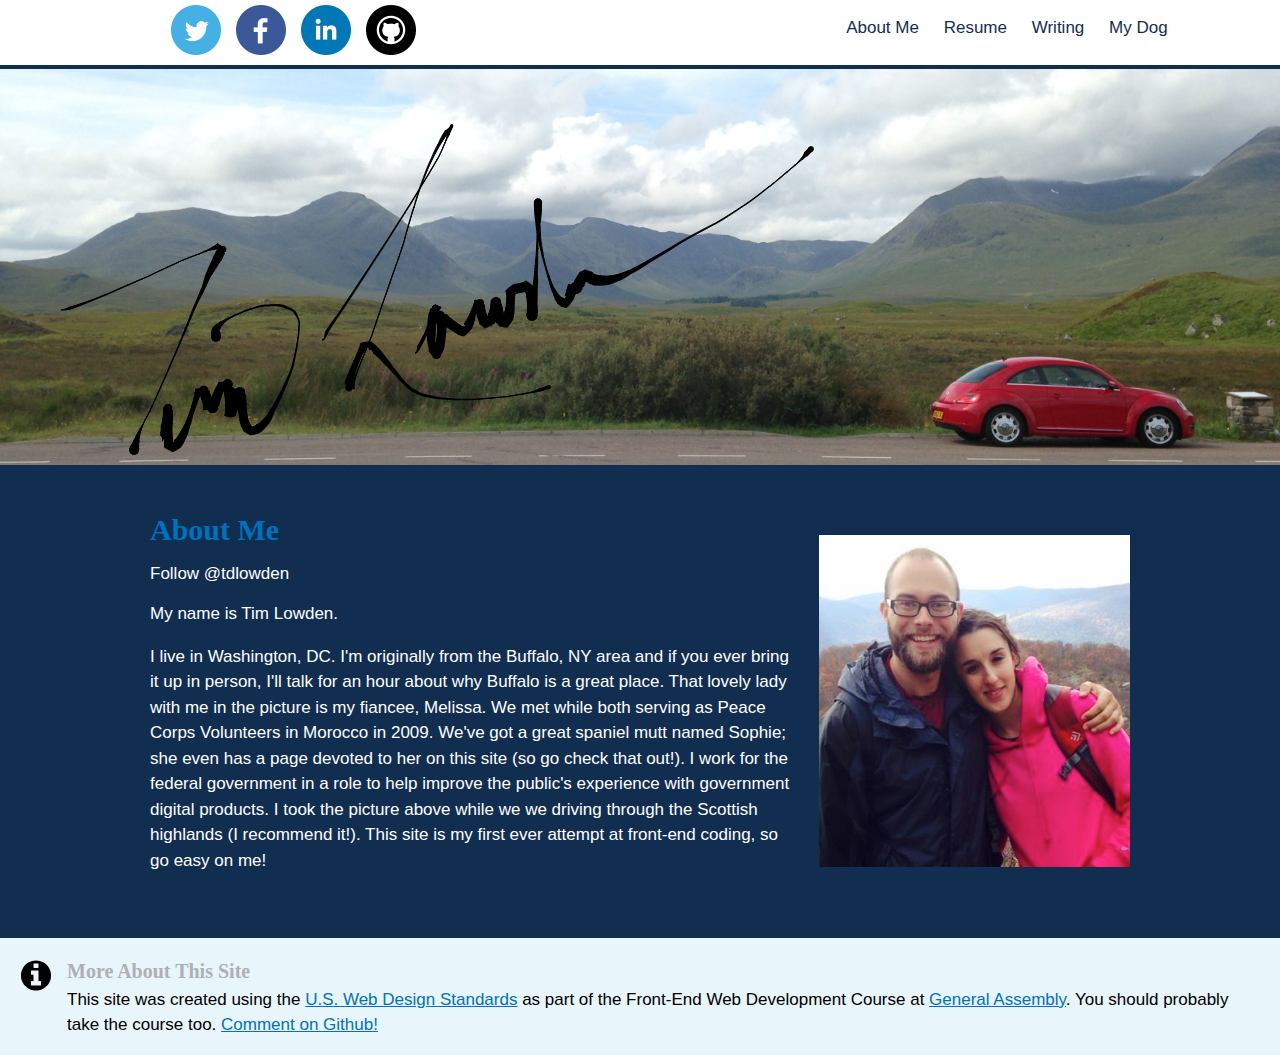
<file: index.html>
<!DOCTYPE html>
<html>
	<meta charset="utf-8">
	<head>
		<title>Tim Lowden</title>
		<meta name="viewport" content="width=device-width, initial-scale=1">

	<link rel="stylesheet" href="assets/css/main.css">
	<link rel="stylesheet" href="css/style.css">
	</head>
	<body>
	
		<div class="top-line group">
			<div class="social-icons">
				<a href="https://twitter.com/tdlowden" target="_blank"><img src="images/twitter.png"></a>
				<a href="https://www.facebook.com/tim.lowden" target="_blank"><img src="images/facebook.png"></a>
				<a href="https://www.linkedin.com/pub/timothy-lowden/35/3ab/16b" target="_blank"><img src="images/linkedin.png"></a>
				<a href="https://github.com/tdlowden" target="_blank"><img src="images/github.png"></a>
			</div>

			<div class="menu">
				<a href="index.html">About Me</a>
				<a href="resume.html">Resume</a>
				<a href="writing.html">Writing</a>
				<a href="sophie.html">My Dog</a>
			</div>
		</div>

		<div class="big-background">

			<img src="images/signature.png">
		</div>

		</div>

		<div class="usa-grid usa-grid-example usa-grid-text">
	    <div class="usa-width-two-thirds">
	      <h2>About Me</h2>
	      <a href="https://twitter.com/tdlowden" class="twitter-follow-button" data-show-count="false" data-size="large">Follow @tdlowden</a>
				<script>!function(d,s,id){var js,fjs=d.getElementsByTagName(s)[0],p=/^http:/.test(d.location)?'http':'https';if(!d.getElementById(id)){js=d.createElement(s);js.id=id;js.src=p+'://platform.twitter.com/widgets.js';fjs.parentNode.insertBefore(js,fjs);}}(document, 'script', 'twitter-wjs');
				</script>
	      <p>My name is Tim Lowden.</p> 
	      <p>I live in Washington, DC. I'm originally from the Buffalo, NY area and if you ever bring it up in person, I'll talk for an hour about why Buffalo is a great place. That lovely lady with me in the picture is my fiancee, Melissa. We met while both serving as Peace Corps Volunteers in Morocco in 2009. We've got a great spaniel mutt named Sophie; she even has a page devoted to her on this site (so go check that out!). I work for the federal government in a role to help improve the public's experience with government digital products. I took the picture above while we we driving through the Scottish highlands (I recommend it!). This site is my first ever attempt at front-end coding, so go easy on me!</p>
	    </div>

	    <div class="usa-width-one-third">
	      <img class="aboutme-img" src="images/timandmelissa.jpg">
	    </div>
  </div>

  <footer>
		<div class="usa-alert usa-alert-info">
    	<div class="usa-alert-body">
      	<h3 class="usa-alert-heading">More About This Site</h3>
      	<p class="usa-alert-text">This site was created using the <a href="https://playbook.cio.gov/designstandards/">U.S. Web Design Standards</a> as part of the Front-End Web Development Course at <a href="https://generalassemb.ly/">General Assembly</a>. You should probably take the course too. <a href="https://github.com/tdlowden/myportfolio/issues">Comment on Github!</a></p>

    	</div>
  	</div>
  </footer>
	

	</body>
</html>
</file>
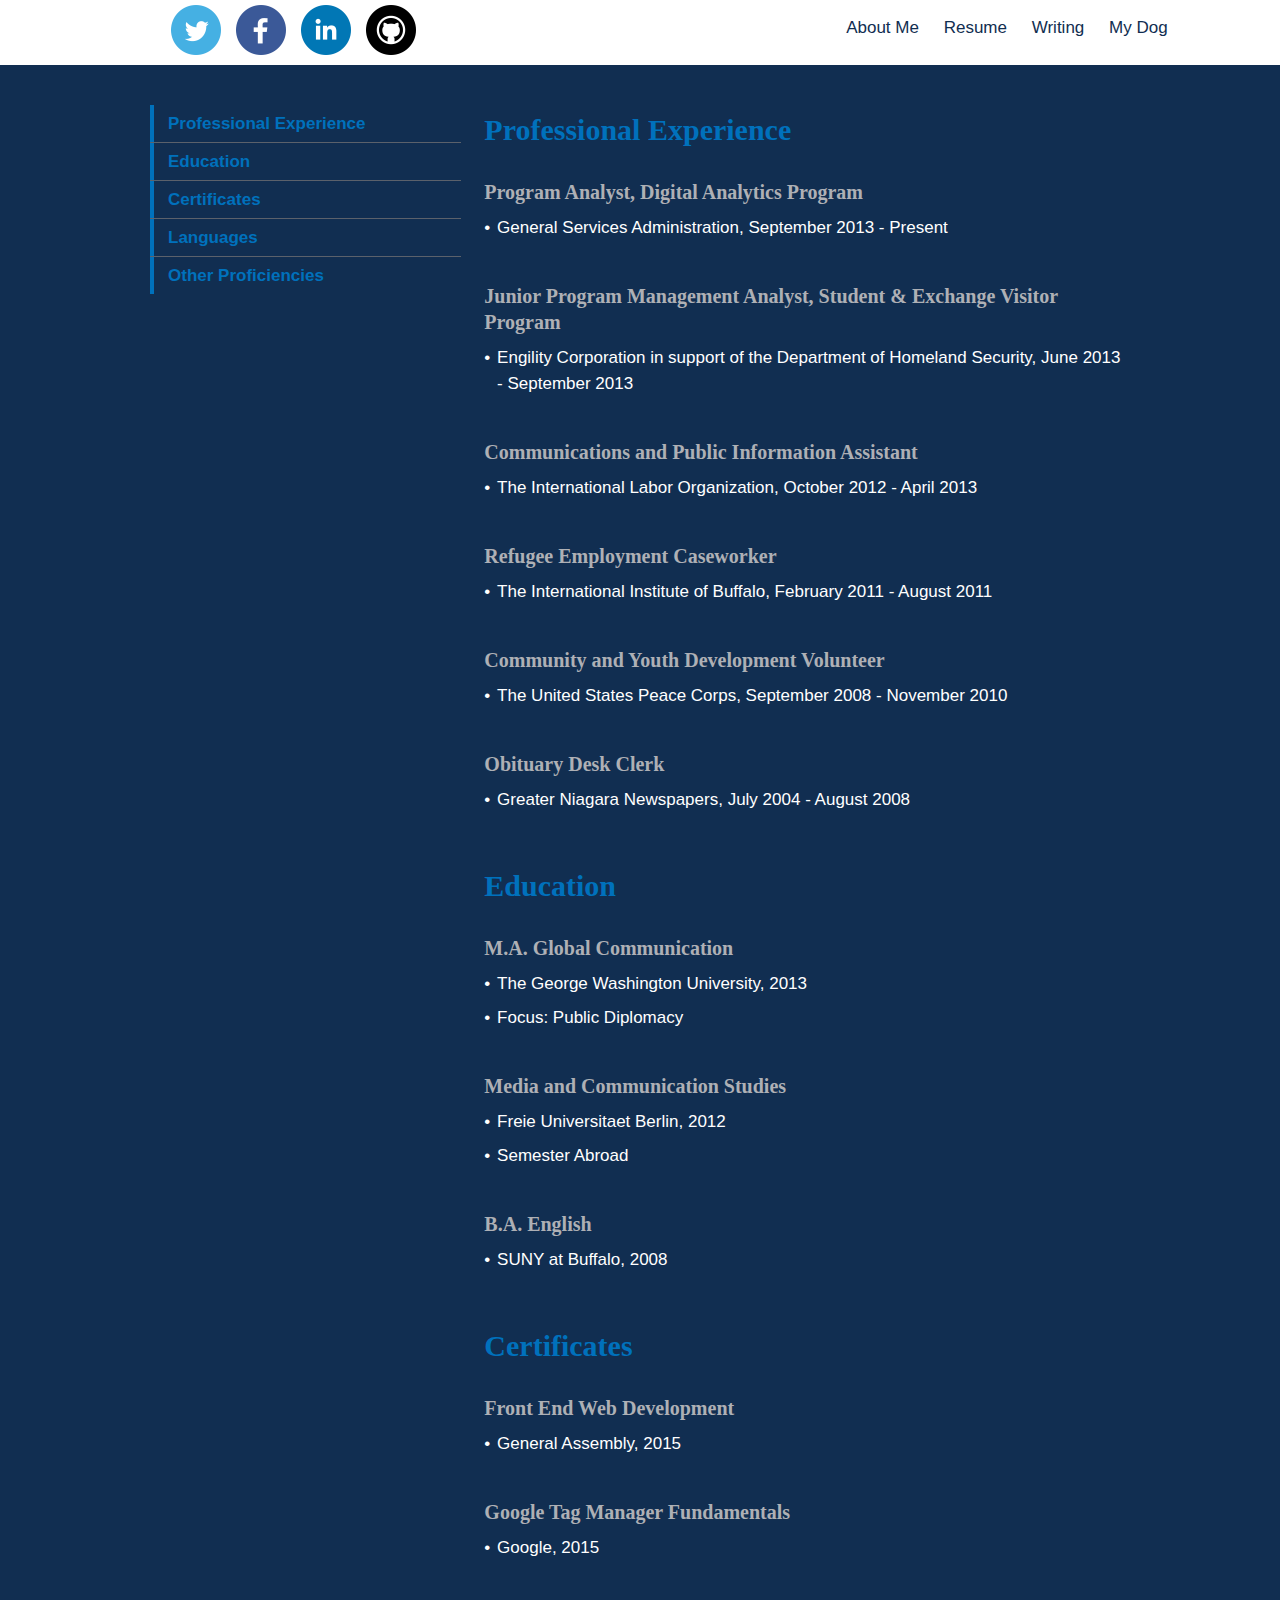
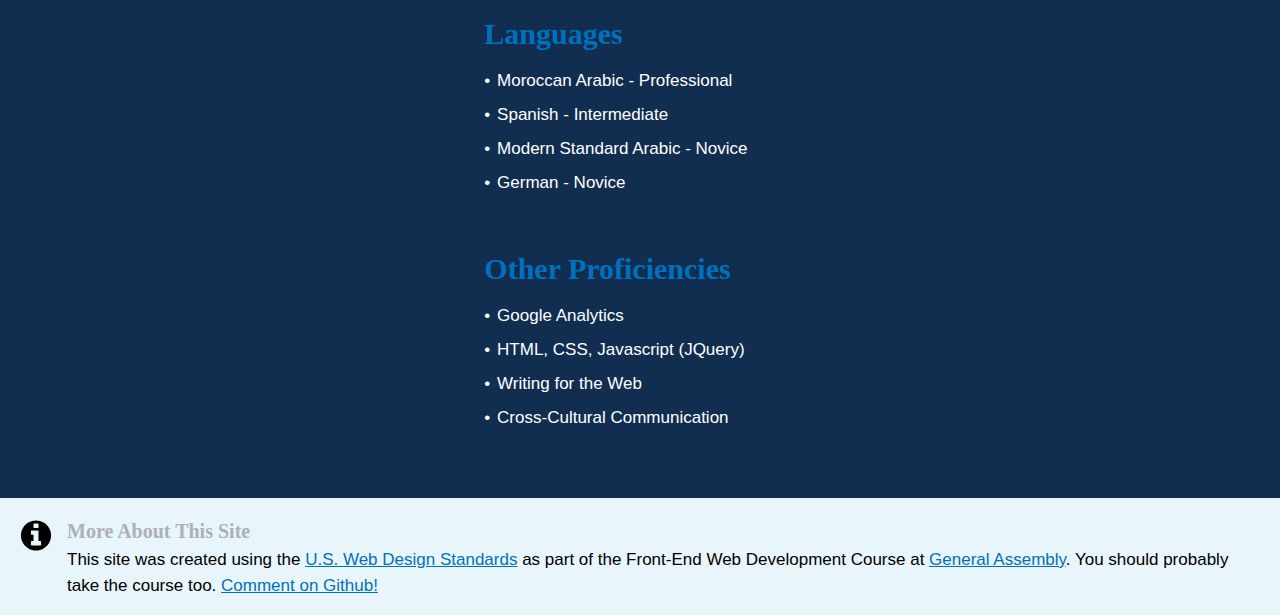
<file: resume.html>
<!DOCTYPE html>
<html>
	<meta charset="utf-8">
	<head>
		<title>Tim Lowden</title>
		<meta name="viewport" content="width=device-width, initial-scale=1">

	<link rel="stylesheet" href="assets/css/main.css">
	<link rel="stylesheet" href="css/style.css">
	</head>
	<body>
	
		<div class="top-line group">
			<div class="social-icons">
			<a href="https://twitter.com/tdlowden" target="_blank"><img src="images/twitter.png"></a>
			<a href="https://www.facebook.com/tim.lowden" target="_blank"><img src="images/facebook.png"></a>
			<a href="https://www.linkedin.com/pub/timothy-lowden/35/3ab/16b" target="_blank"><img src="images/linkedin.png"></a>
			<a href="https://github.com/tdlowden" target="_blank"><img src="images/github.png"></a>
		</div>
			<div class="menu">
				<a href="index.html">About Me</a>
				<a href="resume.html">Resume</a>
				<a href="writing.html">Writing</a>
				<a href="sophie.html">My Dog</a>
			</div>
		</div>

		<div class="usa-grid">
    		<aside class="usa-width-one-third sidenav">
      		<ul class="usa-sidenav-list">
        			<li>
          			<a class="usa-current" href="#experience">Professional Experience</a>
        			</li>
        			<li>
          			<a class="usa-current" href="#education">Education</a>
        			</li>
        			<li>
         				 <a class="usa-current" href="#certificates">Certificates</a>
        			</li>
        			<li>
         				 <a class="usa-current" href="#languages">Languages</a>
        			</li>
        			<li>
         				 <a class="usa-current" href="#proficiencies">Other Proficiencies</a>
        			</li>
      		</ul>
    		</aside>

 
    	<div class="usa-width-two-thirds">
    		<a name="experience"></a>
    		<h2>Professional Experience</h2>
	    	<h3>Program Analyst, Digital Analytics Program</h3>
	    	<ul>
	    		<li>General Services Administration, September 2013 - Present</li>
    		</ul>
	    	<h3>Junior Program Management Analyst, Student & Exchange Visitor Program</h3>
	    	<ul>
	    		<li>Engility Corporation in support of the Department of Homeland Security, June 2013 - September 2013</li>
	    	</ul>
	    	<h3>Communications and Public Information Assistant</h3>
	    	<ul>
	    		<li>The International Labor Organization, October 2012 - April 2013</li>
    		</ul>
	    	<h3>Refugee Employment Caseworker</h3>
	    	<ul>
	    		<li>The International Institute of Buffalo, February 2011 - August 2011</li>
	    	</ul>
	    	<h3>Community and Youth Development Volunteer</h3>
	    	<ul>
	    		<li>The United States Peace Corps, September 2008 - November 2010</li>
	    	</ul>
	    	<h3>Obituary Desk Clerk</h3>
    		<ul>
    			<li>Greater Niagara Newspapers, July 2004 - August 2008</li>
    		</ul>
    		<a name="education"></a>
    		<h2>Education</h2>
    		<h3>M.A. Global Communication</h3>
    		<ul>
    			<li>The George Washington University, 2013</li>
    			<li>Focus: Public Diplomacy</li>
    		</ul>
    		<h3>Media and Communication Studies</h3>
    		<ul>
    			<li>Freie Universitaet Berlin, 2012</li>
    			<li>Semester Abroad</li>
    		</ul>
    		<h3>B.A. English</h3>
    		<ul>
    			<li>SUNY at Buffalo, 2008</li>
    		</ul>
    		<a name="certificates"></a>
    		<h2>Certificates</h2>
    		<h3>Front End Web Development</h3>
    		<ul>
    			<li>General Assembly, 2015</li>
    		</ul>
    		<h3>Google Tag Manager Fundamentals</h3>
    		<ul>
    			<li>Google, 2015</li>
    		</ul>
    		<a name="languages"></a>
    		<h2>Languages</h2>
    		<ul>
    			<li>Moroccan Arabic - Professional</li>
    			<li>Spanish - Intermediate</li>
    			<li>Modern Standard Arabic - Novice</li>
    			<li>German - Novice</li>
    		</ul>
    		<a name="proficiencies"></a>
    		<h2>Other Proficiencies</h2>
    		<ul>
    			<li>Google Analytics</li>
    			<li>HTML, CSS, Javascript (JQuery)</li>
    			<li>Writing for the Web</li>
    			<li>Cross-Cultural Communication</li>
    		</ul>
	  	</div>
   	</div>

   	<footer>
			<div class="usa-alert usa-alert-info">
		    	<div class="usa-alert-body">
		      	<h3 class="usa-alert-heading">More About This Site</h3>
		      	<p class="usa-alert-text">This site was created using the <a href="https://playbook.cio.gov/designstandards/">U.S. Web Design Standards</a> as part of the Front-End Web Development Course at <a href="https://generalassemb.ly/">General Assembly</a>. You should probably take the course too. <a href="https://github.com/tdlowden/myportfolio/issues">Comment on Github!</a></p>
		    	</div>
  		</div>
		</footer>
	</body>
</html>
</file>
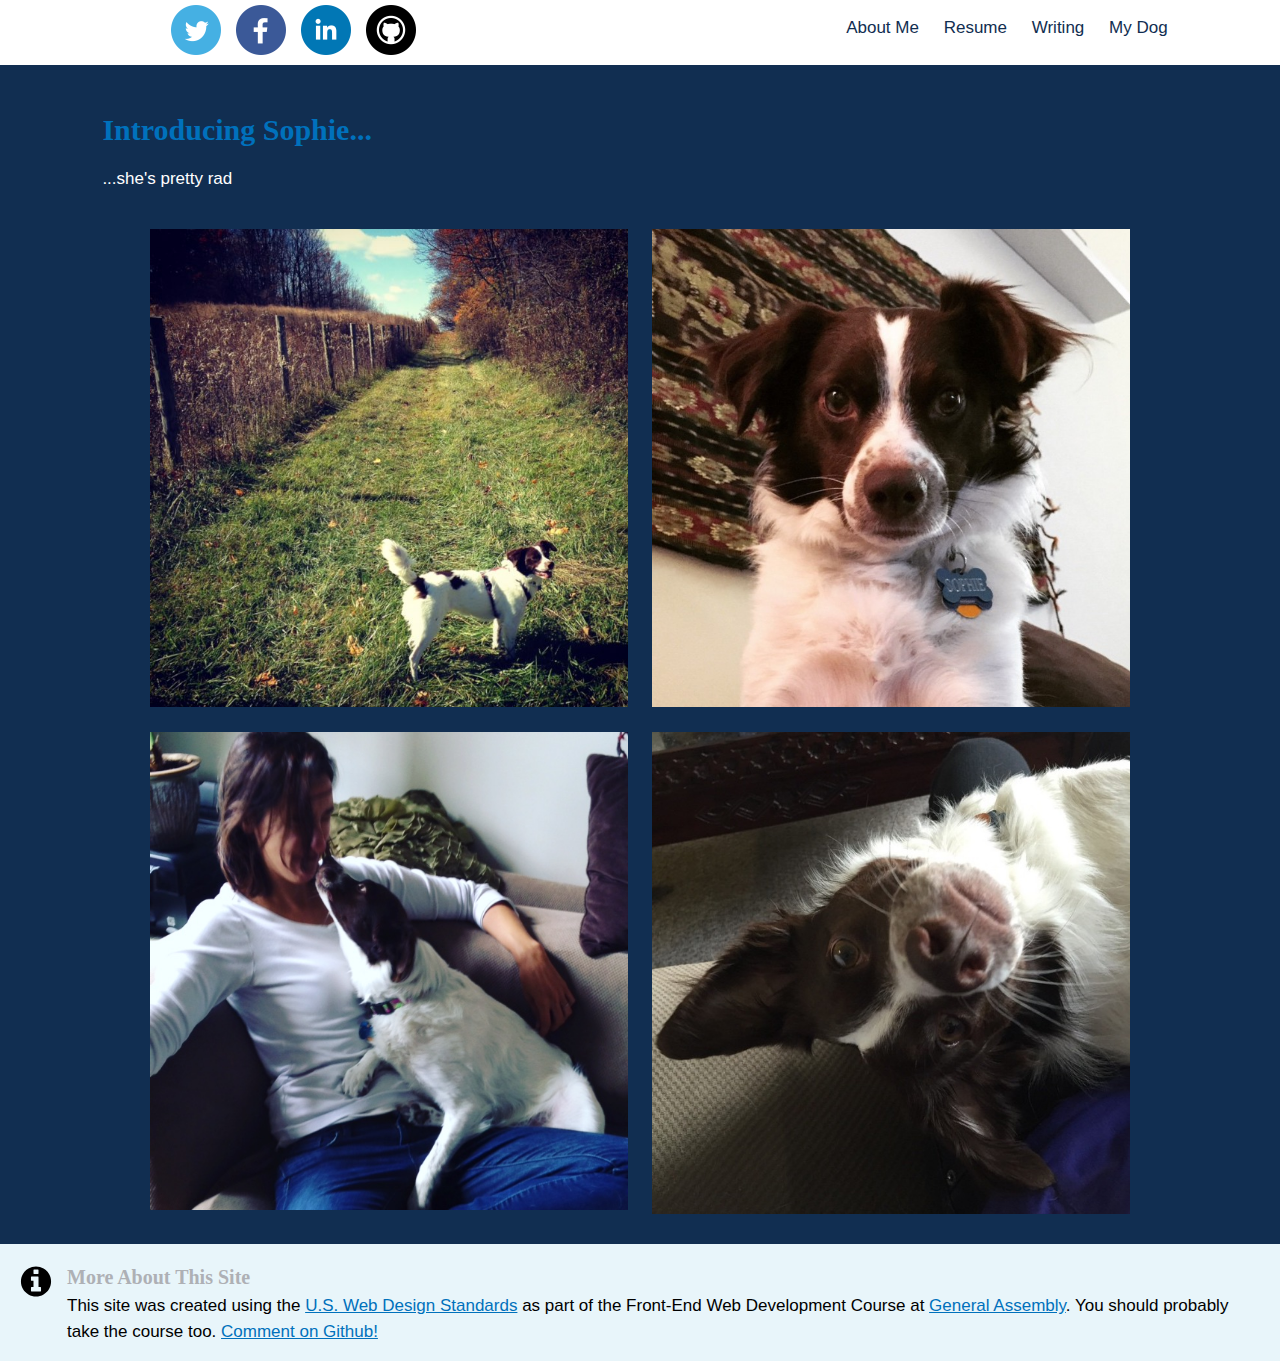
<file: sophie.html>
<!DOCTYPE html>
<html>
	<meta charset="utf-8">
	<head>
		<title>Tim Lowden</title>
		<meta name="viewport" content="width=device-width, initial-scale=1">

	<link rel="stylesheet" href="assets/css/main.css">
	<link rel="stylesheet" href="css/style.css">
	</head>
	<body>
	
		<div class="top-line group">
			<div class="social-icons">
				<a href="https://twitter.com/tdlowden" target="_blank"><img src="images/twitter.png"></a>
				<a href="https://www.facebook.com/tim.lowden" target="_blank"><img src="images/facebook.png"></a>
				<a href="https://www.linkedin.com/pub/timothy-lowden/35/3ab/16b" target="_blank"><img src="images/linkedin.png"></a>
				<a href="https://github.com/tdlowden" target="_blank"><img src="images/github.png"></a>
			</div>
			<div class="menu">
				<a href="index.html">About Me</a>
				<a href="resume.html">Resume</a>
				<a href="writing.html"> Writing</a>
				<a href="sophie.html">My Dog</a>
			</div>
		</div>

		<div class="table-container">
			<h2>Introducing Sophie...</h2>
			<p class="dogtext">...she's pretty rad</p>

			<div class="usa-grid usa-grid-example usa-grid-example-blank">
	    	<div class="usa-width-one-half quarterpic">
	    		<img src="images/Sophie1.jpg">
	    	</div>
	    	<div class="usa-width-one-half quarterpic">
	    		<img src="images/Sophie2.jpg">
	    	</div>
	  	</div>
		 	<div class="usa-grid usa-grid-example usa-grid-example-blank">
	    	<div class="usa-width-one-half quarterpic">
	    		<img src="images/Sophie3.jpg">
	    	</div>
	    	<div class="usa-width-one-half quarterpic">
	    		<img src="images/Sophie4.jpg">
	    	</div>
	  	</div>
  	</div>

		<footer>
			<div class="usa-alert usa-alert-info">
		    <div class="usa-alert-body">
	      	<h3 class="usa-alert-heading">More About This Site</h3>
	      	<p class="usa-alert-text">This site was created using the <a href="https://playbook.cio.gov/designstandards/">U.S. Web Design Standards</a> as part of the Front-End Web Development Course at <a href="https://generalassemb.ly/">General Assembly</a>. You should probably take the course too. <a href="https://github.com/tdlowden/myportfolio/issues">Comment on Github!</a></p>
		    </div>
	  	</div>
  	</footer>


	</body>
</html>
</file>
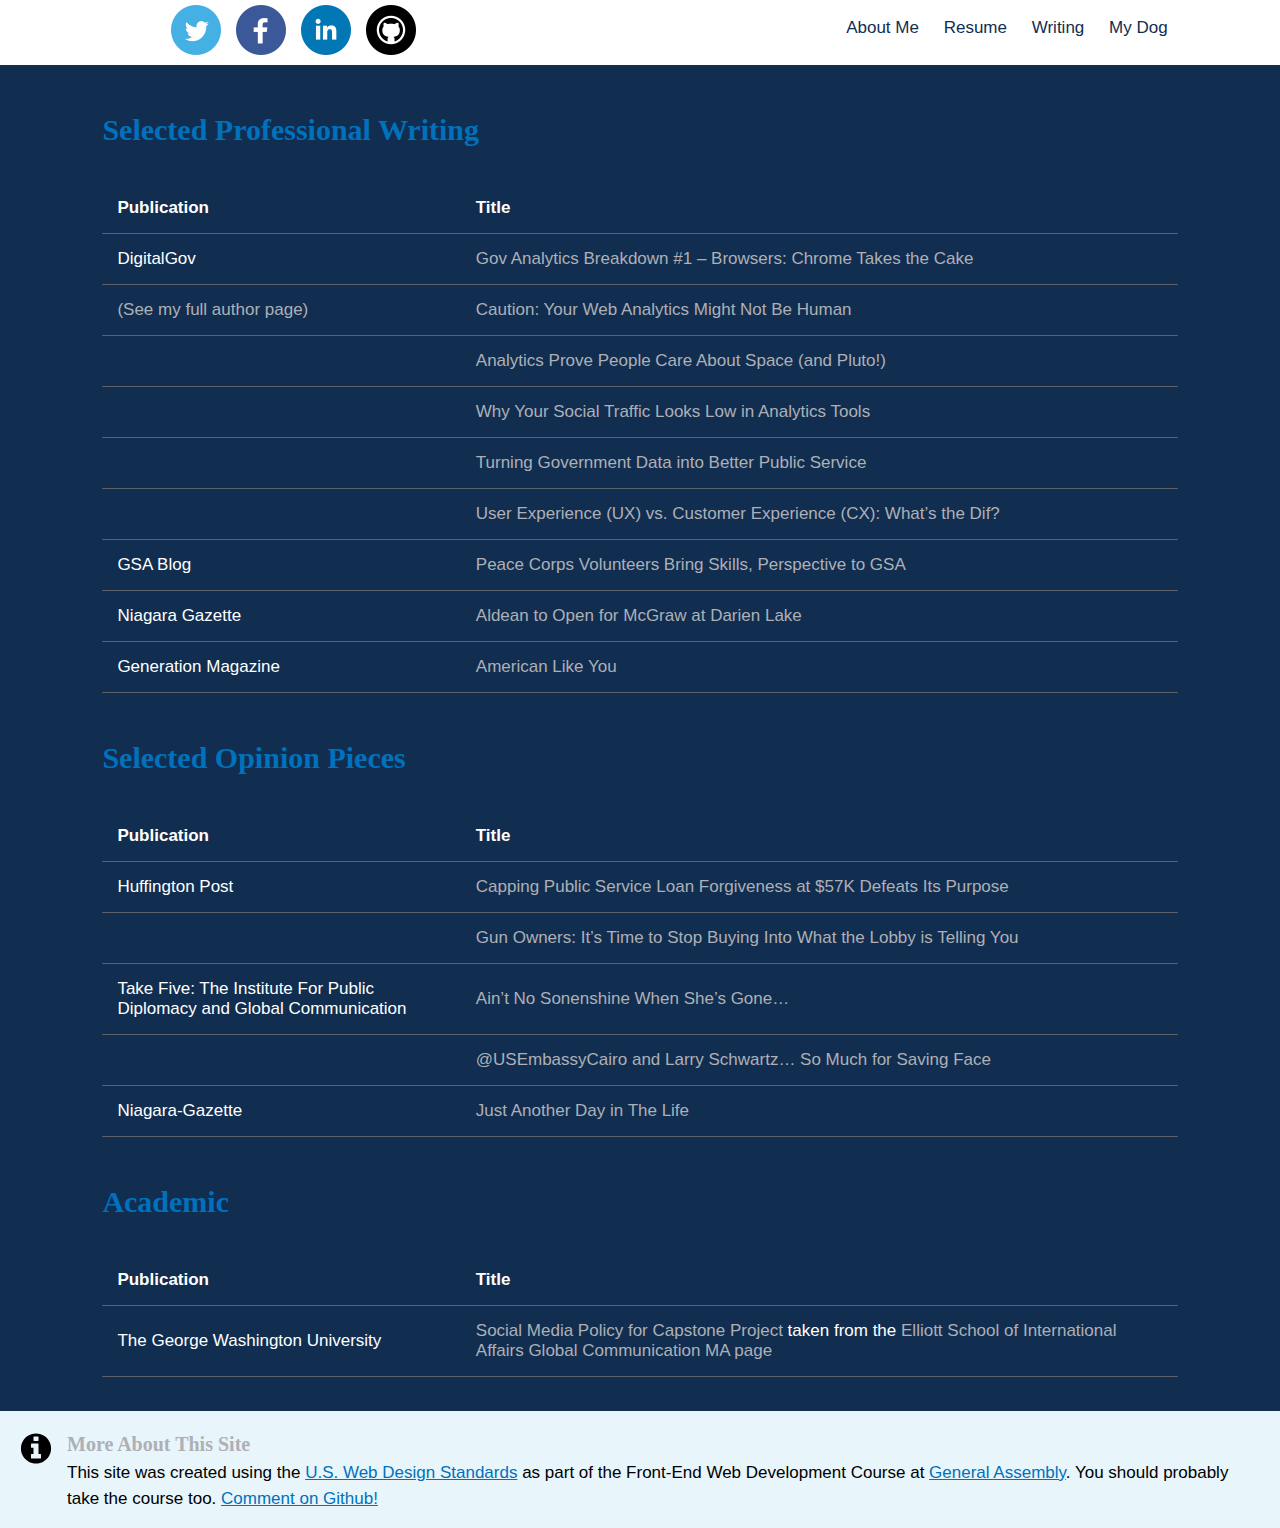
<file: writing.html>
<!DOCTYPE html>
<html>
	<meta charset="utf-8">
	<head>
		<title>Tim Lowden</title>
		<meta name="viewport" content="width=device-width, initial-scale=1">

	<link rel="stylesheet" href="assets/css/main.css">
	<link rel="stylesheet" href="css/style.css">
	</head>
	<body>
	
		<div class="top-line group">
			<div class="social-icons">
			<a href="https://twitter.com/tdlowden" target="_blank"><img src="images/twitter.png"></a>
			<a href="https://www.facebook.com/tim.lowden" target="_blank"><img src="images/facebook.png"></a>
			<a href="https://www.linkedin.com/pub/timothy-lowden/35/3ab/16b" target="_blank"><img src="images/linkedin.png"></a>
			<a href="https://github.com/tdlowden" target="_blank"><img src="images/github.png"></a>
		</div>
			<div class="menu">
				<a href="index.html">About Me</a>
				<a href="resume.html">Resume</a>
				<a href="writing.html">Writing</a>
				<a href="sophie.html">My Dog</a>
			</div>
		</div>

		<div class="table-container">
			<h2>Selected Professional Writing</h2>
			<table class="usa-table-borderless">
		    <thead>
		      <tr>
		        <th scope="col" class="publication">Publication</th>
		        <th scope="col" class="title">Title</th>
		      </tr>
		    </thead>
		    <tbody>
		      <tr>
		        <td scope="row">DigitalGov</td>
		        <td><a href="http://www.digitalgov.gov/2015/10/15/gov-analytics-breakdown-1-browsers-chrome-takes-the-cake/">Gov Analytics Breakdown #1 – Browsers: Chrome Takes the Cake</a></td>
		      </tr>
		      <tr>
		        <td scope="row"><a href="http://www.digitalgov.gov/author/tlowden/">(See my full author page)</a></td>
		        <td><a href="http://www.digitalgov.gov/2015/09/09/caution-your-web-analytics-might-not-be-human/">Caution: Your Web Analytics Might Not Be Human</a></td>
		      </tr>
		      <tr>
		        <td scope="row"></td>
		        <td><a href="http://www.digitalgov.gov/2015/07/14/analytics-prove-people-care-about-space-and-pluto/">Analytics Prove People Care About Space (and Pluto!)</a></td>		
		      </tr>
		      <tr>
		        <td scope="row"></td>
		        <td><a href="http://www.digitalgov.gov/2015/04/07/why-your-social-traffic-looks-low-in-analytics-tools/">Why Your Social Traffic Looks Low in Analytics Tools</a></td>
		      </tr> 
		      <tr>
		        <td scope="row"></td>
		        <td><a href="http://www.digitalgov.gov/2015/03/19/turning-government-data-into-better-public-service/">Turning Government Data into Better Public Service</a></td>
		      </tr> 
		      <tr>
		        <td scope="row"></td>
		        <td><a href="http://www.digitalgov.gov/2014/07/07/user-experience-ux-vs-customer-experience-cx-whats-the-dif/">User Experience (UX) vs. Customer Experience (CX): What’s the Dif?</a></td>
		      </tr> 
		      <tr>
		        <td scope="row">GSA Blog</td>
		        <td><a href="http://gsablogs.gsa.gov/gsablog/2014/05/14/peace-corps-volunteers-bring-skills-perspective-to-gsa/">Peace Corps Volunteers Bring Skills, Perspective to GSA</a></td>
		      </tr>
		      <tr>
		        <td scope="row">Niagara Gazette</td>
		        <td><a href="http://www.niagara-gazette.com/news/lifestyles/music-aldean-to-open-for-mcgraw-at-darien-lake/article_c7e68e7f-a7a8-5bcf-9e74-be1b7cedc862.html">Aldean to Open for McGraw at Darien Lake</a></td>
		      </tr> 
		      <tr>
		        <td scope="row">Generation Magazine</td>
		        <td><a href="http://www.subboard.com/generation/articles/110963178942550.asp">American Like You</a></td>
		      </tr>       
		    </tbody>
		  </table>
	  </div>

		<div class="table-container">
			<h2>Selected Opinion Pieces</h2>
			<table class="usa-table-borderless">
		    <thead>
		      <tr>
		        <th scope="col" class="publication">Publication</th>
		        <th scope="col" class="title">Title</th>
		      </tr>
		    </thead>
		    <tbody>
		      <tr>
		        <td scope="row">Huffington Post</td>
		        <td><a href="http://www.huffingtonpost.com/tim-lowden/public-service-loan-forgiveness_b_4938429.html">Capping Public Service Loan Forgiveness at $57K Defeats Its Purpose</a></td>
		      </tr>
		      <tr>
		        <td scope="row"></td>
		        <td><a href="http://www.huffingtonpost.com/tim-lowden/gun-control-_b_2322619.html">Gun Owners: It’s Time to Stop Buying Into What the Lobby is Telling You</td>
		      </tr>
		      <tr>
		        <td scope="row">Take Five: The Institute For Public Diplomacy and Global Communication</td>
		        <td><a href="http://takefiveblog.org/2013/05/06/aint-no-sonenshine-when-shes-gone/">Ain’t No Sonenshine When She’s Gone…</td>
		      </tr>
		      <tr>
		        <td scope="row"></td>
		        <td><a href="http://takefiveblog.org/2012/09/16/usembassycairo-and-larry-schwartz-so-much-for-saving-face">@USEmbassyCairo and Larry Schwartz… So Much for Saving Face</td>
		      </tr>   
		      <tr>
		        <td scope="row">Niagara-Gazette</td>
		        <td><a href="http://www.niagara-gazette.com/news/lifestyles/down-in-africa-just-another-day-in-the-life/article_3b3b1148-a6af-51e0-b69c-62100a30c988.html">Just Another Day in The Life</td>
		      </tr>    
		    </tbody>
		  </table>
	  </div>

	  <div class="table-container">
			<h2>Academic</h2>
			<table class="usa-table-borderless">
		    <thead>
		      <tr>
		        <th scope="col" class="publication">Publication</th>
		        <th scope="col" class="title">Title</th>
		      </tr>
		    </thead>
		    <tbody>
		      <tr>
		        <td scope="row">The George Washington University</td>
		        <td><a href="https://elliott.gwu.edu/sites/elliott.gwu.edu/files/downloads/Capstone-Tim-Lowden.pdf">Social Media Policy for Capstone Project</a> taken from the <a href="https://elliott.gwu.edu/global-communication/capstone-thesis">Elliott School of International Affairs Global Communication MA page</a></td>
		      </tr>
	      </tbody>
      </table>
  	</div>

  	<footer>
			<div class="usa-alert usa-alert-info">
		    	<div class="usa-alert-body">
		      	<h3 class="usa-alert-heading">More About This Site</h3>
		      	<p class="usa-alert-text">This site was created using the <a href="https://playbook.cio.gov/designstandards/">U.S. Web Design Standards</a> as part of the Front-End Web Development Course at <a href="https://generalassemb.ly/">General Assembly</a>. You should probably take the course too. <a href="https://github.com/tdlowden/myportfolio/issues">Comment on Github!</a></p>
		    	</div>
			</div>
		</footer>

	</body>
</html>
</file>
<file: css/style.css>
.group:after {
  content: "";
  display: table;
  clear: both;
}

a:focus {
   outline: none;
   box-shadow:none;
}

body{
	background-color: #112e51
}
h1{
	position: -1000;
}
h2{
	color: #0071bc;
}
h3{
	color:#aeb0b5;
}
.top-line{
	background-color: #ffffff;
}
.big-background{
	background-image: url("../images/scotland2.jpg");
	height: 400px;
	width: 100%;
	background-size: cover;
	background-position: bottom right;
	/*background-attachment: fixed;*/
	border-top: 4px solid #112e51;
}

.menu{
	float:right;
	margin-right: 8%;
	margin-top: 8px;
}
.menu a{
	display: inline-block;
	padding: 10px;	
	color: #112e51;
	border-radius: 10px;
	
}
.menu a:link{
	text-decoration: none;
}
.menu a:hover{
	background-color: #112e51;
	color: #ffffff;

}
.menu a:active{
	background-color: #205493;
}
.social-icons{
	width: 260px;
	float: left;
	margin-left: 13%;
}

.social-icons img{
	padding: 5px;

}
.aboutme-img{
	padding-top: 70px;
	padding-bottom: 40px;

}

.usa-grid-text{
	color: #ffffff;	
}

.sidenav{
	padding-top: 40px;
}
.usa-grid a{
	color: #ffffff;
}
.usa-width-two-thirds{
	color: #ffffff;
}
.usa-table-borderless{
	color: #ffffff;
}
.table-container{
	padding-left: 8%;
	padding-right: 8%;
}
.publication{
	width: 30%;
}
.title{
	width: 60%;
}
tr a:visited{
	color: #e59393;
}
tr a:link{
	color: #aeb0b5;
}
.dogtext{
	color: #ffffff;
}
.quarterpic{
	padding-top: 20px
}
</file>
<file: assets/css/main.css>
@charset "UTF-8";
html {
  box-sizing: border-box; }

*, *::after, *::before {
  box-sizing: inherit; }

/*! normalize.css v3.0.2 | MIT License | git.io/normalize */
/**
 * 1. Set default font family to sans-serif.
 * 2. Prevent iOS text size adjust after orientation change, without disabling
 *    user zoom.
 */
html {
  font-family: sans-serif;
  /* 1 */
  -ms-text-size-adjust: 100%;
  /* 2 */
  -webkit-text-size-adjust: 100%;
  /* 2 */ }

/**
 * Remove default margin.
 */
body {
  margin: 0; }

/* HTML5 display definitions
   ========================================================================== */
/**
 * Correct `block` display not defined for any HTML5 element in IE 8/9.
 * Correct `block` display not defined for `details` or `summary` in IE 10/11
 * and Firefox.
 * Correct `block` display not defined for `main` in IE 11.
 */
article,
aside,
details,
figcaption,
figure,
footer,
header,
hgroup,
main,
menu,
nav,
section,
summary {
  display: block; }

/**
 * 1. Correct `inline-block` display not defined in IE 8/9.
 * 2. Normalize vertical alignment of `progress` in Chrome, Firefox, and Opera.
 */
audio,
canvas,
progress,
video {
  display: inline-block;
  /* 1 */
  vertical-align: baseline;
  /* 2 */ }

/**
 * Prevent modern browsers from displaying `audio` without controls.
 * Remove excess height in iOS 5 devices.
 */
audio:not([controls]) {
  display: none;
  height: 0; }

/**
 * Address `[hidden]` styling not present in IE 8/9/10.
 * Hide the `template` element in IE 8/9/11, Safari, and Firefox < 22.
 */
[hidden],
template {
  display: none; }

/* Links
   ========================================================================== */
/**
 * Remove the gray background color from active links in IE 10.
 */
a {
  background-color: transparent; }

/**
 * Improve readability when focused and also mouse hovered in all browsers.
 */
a:active,
a:hover {
  outline: 0; }

/* Text-level semantics
   ========================================================================== */
/**
 * Address styling not present in IE 8/9/10/11, Safari, and Chrome.
 */
abbr[title] {
  border-bottom: 1px dotted; }

/**
 * Address style set to `bolder` in Firefox 4+, Safari, and Chrome.
 */
b,
strong {
  font-weight: bold; }

/**
 * Address styling not present in Safari and Chrome.
 */
dfn {
  font-style: italic; }

/**
 * Address variable `h1` font-size and margin within `section` and `article`
 * contexts in Firefox 4+, Safari, and Chrome.
 */
h1 {
  font-size: 2em;
  margin: 0.67em 0; }

/**
 * Address styling not present in IE 8/9.
 */
mark {
  background: #ff0;
  color: #000; }

/**
 * Address inconsistent and variable font size in all browsers.
 */
small {
  font-size: 80%; }

/**
 * Prevent `sub` and `sup` affecting `line-height` in all browsers.
 */
sub,
sup {
  font-size: 75%;
  line-height: 0;
  position: relative;
  vertical-align: baseline; }

sup {
  top: -0.5em; }

sub {
  bottom: -0.25em; }

/* Embedded content
   ========================================================================== */
/**
 * Remove border when inside `a` element in IE 8/9/10.
 */
img {
  border: 0; }

/**
 * Correct overflow not hidden in IE 9/10/11.
 */
svg:not(:root) {
  overflow: hidden; }

/* Grouping content
   ========================================================================== */
/**
 * Address margin not present in IE 8/9 and Safari.
 */
figure {
  margin: 1em 40px; }

/**
 * Address differences between Firefox and other browsers.
 */
hr {
  -moz-box-sizing: content-box;
  box-sizing: content-box;
  height: 0; }

/**
 * Contain overflow in all browsers.
 */
pre {
  overflow: auto; }

/**
 * Address odd `em`-unit font size rendering in all browsers.
 */
code,
kbd,
pre,
samp {
  font-family: monospace, monospace;
  font-size: 1em; }

/* Forms
   ========================================================================== */
/**
 * Known limitation: by default, Chrome and Safari on OS X allow very limited
 * styling of `select`, unless a `border` property is set.
 */
/**
 * 1. Correct color not being inherited.
 *    Known issue: affects color of disabled elements.
 * 2. Correct font properties not being inherited.
 * 3. Address margins set differently in Firefox 4+, Safari, and Chrome.
 */
button,
input,
optgroup,
select,
textarea {
  color: inherit;
  /* 1 */
  font: inherit;
  /* 2 */
  margin: 0;
  /* 3 */ }

/**
 * Address `overflow` set to `hidden` in IE 8/9/10/11.
 */
button {
  overflow: visible; }

/**
 * Address inconsistent `text-transform` inheritance for `button` and `select`.
 * All other form control elements do not inherit `text-transform` values.
 * Correct `button` style inheritance in Firefox, IE 8/9/10/11, and Opera.
 * Correct `select` style inheritance in Firefox.
 */
button,
select {
  text-transform: none; }

/**
 * 1. Avoid the WebKit bug in Android 4.0.* where (2) destroys native `audio`
 *    and `video` controls.
 * 2. Correct inability to style clickable `input` types in iOS.
 * 3. Improve usability and consistency of cursor style between image-type
 *    `input` and others.
 */
button,
html input[type="button"],
input[type="reset"],
input[type="submit"] {
  -webkit-appearance: button;
  /* 2 */
  cursor: pointer;
  /* 3 */ }

/**
 * Re-set default cursor for disabled elements.
 */
button[disabled],
html input[disabled] {
  cursor: default; }

/**
 * Remove inner padding and border in Firefox 4+.
 */
button::-moz-focus-inner,
input::-moz-focus-inner {
  border: 0;
  padding: 0; }

/**
 * Address Firefox 4+ setting `line-height` on `input` using `!important` in
 * the UA stylesheet.
 */
input {
  line-height: normal; }

/**
 * It's recommended that you don't attempt to style these elements.
 * Firefox's implementation doesn't respect box-sizing, padding, or width.
 *
 * 1. Address box sizing set to `content-box` in IE 8/9/10.
 * 2. Remove excess padding in IE 8/9/10.
 */
input[type="checkbox"],
input[type="radio"] {
  box-sizing: border-box;
  /* 1 */
  padding: 0;
  /* 2 */ }

/**
 * Fix the cursor style for Chrome's increment/decrement buttons. For certain
 * `font-size` values of the `input`, it causes the cursor style of the
 * decrement button to change from `default` to `text`.
 */
input[type="number"]::-webkit-inner-spin-button,
input[type="number"]::-webkit-outer-spin-button {
  height: auto; }

/**
 * 1. Address `appearance` set to `searchfield` in Safari and Chrome.
 * 2. Address `box-sizing` set to `border-box` in Safari and Chrome
 *    (include `-moz` to future-proof).
 */
input[type="search"] {
  -webkit-appearance: textfield;
  /* 1 */
  -moz-box-sizing: content-box;
  -webkit-box-sizing: content-box;
  /* 2 */
  box-sizing: content-box; }

/**
 * Remove inner padding and search cancel button in Safari and Chrome on OS X.
 * Safari (but not Chrome) clips the cancel button when the search input has
 * padding (and `textfield` appearance).
 */
input[type="search"]::-webkit-search-cancel-button,
input[type="search"]::-webkit-search-decoration {
  -webkit-appearance: none; }

/**
 * Define consistent border, margin, and padding.
 */
fieldset {
  border: 1px solid #c0c0c0;
  margin: 0 2px;
  padding: 0.35em 0.625em 0.75em; }

/**
 * 1. Correct `color` not being inherited in IE 8/9/10/11.
 * 2. Remove padding so people aren't caught out if they zero out fieldsets.
 */
legend {
  border: 0;
  /* 1 */
  padding: 0;
  /* 2 */ }

/**
 * Remove default vertical scrollbar in IE 8/9/10/11.
 */
textarea {
  overflow: auto; }

/**
 * Don't inherit the `font-weight` (applied by a rule above).
 * NOTE: the default cannot safely be changed in Chrome and Safari on OS X.
 */
optgroup {
  font-weight: bold; }

/* Tables
   ========================================================================== */
/**
 * Remove most spacing between table cells.
 */
table {
  border-collapse: collapse;
  border-spacing: 0; }

td,
th {
  padding: 0; }

/* apply a natural box layout model to all elements, but allowing components to change */
html {
  box-sizing: border-box; }

*, *:before, *:after {
  box-sizing: inherit; }

body {
  background-color: #ffffff; }

.lt-ie9 * {
  filter: none !important; }

[aria-hidden=true] {
  display: none !important; }

.usa-grid,
.usa-grid-full {
  max-width: 68em;
  margin-left: auto;
  margin-right: auto;
  max-width: 1040px; }
  .usa-grid::after,
  .usa-grid-full::after {
    clear: both;
    content: "";
    display: table; }
  @media screen and (min-width: 600px) {
    .usa-grid .usa-width-one-whole,
    .usa-grid-full .usa-width-one-whole {
      float: left;
      display: block;
      margin-right: 4.82916%;
      width: 100%; }
      .usa-grid .usa-width-one-whole:last-child,
      .usa-grid-full .usa-width-one-whole:last-child {
        margin-right: 0; }
    .usa-grid .usa-width-one-half,
    .usa-grid-full .usa-width-one-half {
      float: left;
      display: block;
      margin-right: 4.82916%;
      width: 47.58542%; }
      .usa-grid .usa-width-one-half:last-child,
      .usa-grid-full .usa-width-one-half:last-child {
        margin-right: 0; }
    .usa-grid .usa-width-one-third,
    .usa-grid-full .usa-width-one-third {
      float: left;
      display: block;
      margin-right: 4.82916%;
      width: 30.11389%; }
      .usa-grid .usa-width-one-third:last-child,
      .usa-grid-full .usa-width-one-third:last-child {
        margin-right: 0; }
    .usa-grid .usa-width-two-thirds,
    .usa-grid-full .usa-width-two-thirds {
      float: left;
      display: block;
      margin-right: 4.82916%;
      width: 65.05695%; }
      .usa-grid .usa-width-two-thirds:last-child,
      .usa-grid-full .usa-width-two-thirds:last-child {
        margin-right: 0; }
    .usa-grid .usa-width-one-fourth,
    .usa-grid-full .usa-width-one-fourth {
      float: left;
      display: block;
      margin-right: 4.82916%;
      width: 47.58542%; }
      .usa-grid .usa-width-one-fourth:last-child,
      .usa-grid-full .usa-width-one-fourth:last-child {
        margin-right: 0; }
      .usa-grid .usa-width-one-fourth:nth-child(2n),
      .usa-grid-full .usa-width-one-fourth:nth-child(2n) {
        margin-right: 0; }
    .usa-grid .usa-width-three-fourths,
    .usa-grid-full .usa-width-three-fourths {
      float: left;
      display: block;
      margin-right: 4.82916%;
      width: 100%; }
      .usa-grid .usa-width-three-fourths:last-child,
      .usa-grid-full .usa-width-three-fourths:last-child {
        margin-right: 0; }
    .usa-grid .usa-width-one-sixth,
    .usa-grid-full .usa-width-one-sixth {
      float: left;
      display: block;
      margin-right: 4.82916%;
      width: 30.11389%; }
      .usa-grid .usa-width-one-sixth:last-child,
      .usa-grid-full .usa-width-one-sixth:last-child {
        margin-right: 0; }
      .usa-grid .usa-width-one-sixth:nth-child(3n),
      .usa-grid-full .usa-width-one-sixth:nth-child(3n) {
        margin-right: 0; }
    .usa-grid .usa-width-five-sixths,
    .usa-grid-full .usa-width-five-sixths {
      float: left;
      display: block;
      margin-right: 4.82916%;
      width: 82.52847%; }
      .usa-grid .usa-width-five-sixths:last-child,
      .usa-grid-full .usa-width-five-sixths:last-child {
        margin-right: 0; }
    .usa-grid .usa-width-one-twelfth,
    .usa-grid-full .usa-width-one-twelfth {
      float: left;
      display: block;
      margin-right: 4.82916%;
      width: 30.11389%; }
      .usa-grid .usa-width-one-twelfth:last-child,
      .usa-grid-full .usa-width-one-twelfth:last-child {
        margin-right: 0; }
      .usa-grid .usa-width-one-twelfth:nth-child(3n),
      .usa-grid-full .usa-width-one-twelfth:nth-child(3n) {
        margin-right: 0; } }
  @media screen and (min-width: 1201px) {
    .usa-grid .usa-width-one-whole,
    .usa-grid-full .usa-width-one-whole {
      float: left;
      display: block;
      margin-right: 2.35765%;
      width: 100%; }
      .usa-grid .usa-width-one-whole:last-child,
      .usa-grid-full .usa-width-one-whole:last-child {
        margin-right: 0; }
    .usa-grid .usa-width-one-half,
    .usa-grid-full .usa-width-one-half {
      float: left;
      display: block;
      margin-right: 2.35765%;
      width: 48.82117%; }
      .usa-grid .usa-width-one-half:last-child,
      .usa-grid-full .usa-width-one-half:last-child {
        margin-right: 0; }
    .usa-grid .usa-width-one-third,
    .usa-grid-full .usa-width-one-third {
      float: left;
      display: block;
      margin-right: 2.35765%;
      width: 31.76157%; }
      .usa-grid .usa-width-one-third:last-child,
      .usa-grid-full .usa-width-one-third:last-child {
        margin-right: 0; }
    .usa-grid .usa-width-two-thirds,
    .usa-grid-full .usa-width-two-thirds {
      float: left;
      display: block;
      margin-right: 2.35765%;
      width: 65.88078%; }
      .usa-grid .usa-width-two-thirds:last-child,
      .usa-grid-full .usa-width-two-thirds:last-child {
        margin-right: 0; }
    .usa-grid .usa-width-one-fourth,
    .usa-grid-full .usa-width-one-fourth {
      float: left;
      display: block;
      margin-right: 2.35765%;
      width: 23.23176%; }
      .usa-grid .usa-width-one-fourth:last-child,
      .usa-grid-full .usa-width-one-fourth:last-child {
        margin-right: 0; }
      .usa-grid .usa-width-one-fourth:nth-child(2n),
      .usa-grid-full .usa-width-one-fourth:nth-child(2n) {
        float: left;
        display: block;
        margin-right: 2.35765%;
        width: 23.23176%; }
        .usa-grid .usa-width-one-fourth:nth-child(2n):last-child,
        .usa-grid-full .usa-width-one-fourth:nth-child(2n):last-child {
          margin-right: 0; }
      .usa-grid .usa-width-one-fourth:nth-child(4n),
      .usa-grid-full .usa-width-one-fourth:nth-child(4n) {
        margin-right: 0; }
    .usa-grid .usa-width-three-fourths,
    .usa-grid-full .usa-width-three-fourths {
      float: left;
      display: block;
      margin-right: 2.35765%;
      width: 74.41059%; }
      .usa-grid .usa-width-three-fourths:last-child,
      .usa-grid-full .usa-width-three-fourths:last-child {
        margin-right: 0; }
    .usa-grid .usa-width-one-sixth,
    .usa-grid-full .usa-width-one-sixth {
      float: left;
      display: block;
      margin-right: 2.35765%;
      width: 14.70196%; }
      .usa-grid .usa-width-one-sixth:last-child,
      .usa-grid-full .usa-width-one-sixth:last-child {
        margin-right: 0; }
      .usa-grid .usa-width-one-sixth:nth-child(3n),
      .usa-grid-full .usa-width-one-sixth:nth-child(3n) {
        float: left;
        display: block;
        margin-right: 2.35765%;
        width: 14.70196%; }
        .usa-grid .usa-width-one-sixth:nth-child(3n):last-child,
        .usa-grid-full .usa-width-one-sixth:nth-child(3n):last-child {
          margin-right: 0; }
      .usa-grid .usa-width-one-sixth:nth-child(6n),
      .usa-grid-full .usa-width-one-sixth:nth-child(6n) {
        margin-right: 0; }
    .usa-grid .usa-width-five-sixths,
    .usa-grid-full .usa-width-five-sixths {
      float: left;
      display: block;
      margin-right: 2.35765%;
      width: 82.94039%; }
      .usa-grid .usa-width-five-sixths:last-child,
      .usa-grid-full .usa-width-five-sixths:last-child {
        margin-right: 0; }
    .usa-grid .usa-width-one-twelfth,
    .usa-grid-full .usa-width-one-twelfth {
      float: left;
      display: block;
      margin-right: 2.35765%;
      width: 6.17215%; }
      .usa-grid .usa-width-one-twelfth:last-child,
      .usa-grid-full .usa-width-one-twelfth:last-child {
        margin-right: 0; }
      .usa-grid .usa-width-one-twelfth:nth-child(3n),
      .usa-grid-full .usa-width-one-twelfth:nth-child(3n) {
        float: left;
        display: block;
        margin-right: 2.35765%;
        width: 6.17215%; }
        .usa-grid .usa-width-one-twelfth:nth-child(3n):last-child,
        .usa-grid-full .usa-width-one-twelfth:nth-child(3n):last-child {
          margin-right: 0; }
      .usa-grid .usa-width-one-twelfth:nth-child(12n),
      .usa-grid-full .usa-width-one-twelfth:nth-child(12n) {
        margin-right: 0; } }
  .usa-grid .usa-end-row,
  .usa-grid-full .usa-end-row {
    margin-right: 0; }

.usa-grid {
  padding: 0 3rem; }

.usa-grid-full {
  padding: 0; }

.usa-sr-only {
  position: absolute;
  left: -999em; }

html {
  font-family: "Source Sans Pro", "Helvetica", "Arial", sans-serif;
  font-size: 10px; }

body {
  font-size: 1.7rem; }

p {
  line-height: 1.5;
  margin-top: 1em;
  margin-bottom: 1em; }

a {
  color: #0071bc;
  text-decoration: none; }
  a:hover, a:active {
    color: #205493;
    text-decoration: underline; }
  a:visited {
    color: #4c2c92; }
  a:focus {
    box-shadow: 0 0 3px #3e94cf, 0 0 7px #3e94cf;
    outline: 0; }

h1, h2, h3, h4, h5, h6 {
  clear: both;
  font-family: "Merriweather", "Georgia", "Times New Roman", serif;
  line-height: 1.3;
  margin-top: 1.5em;
  margin-bottom: .5em; }

h1 {
  font-size: 4rem;
  font-weight: 700; }

h2 {
  font-size: 3rem;
  font-weight: 700; }

h3 {
  font-size: 2rem;
  font-weight: 700; }

h4 {
  font-size: 1.7rem;
  font-weight: 700; }

h5 {
  font-size: 1.5rem;
  font-weight: 700; }

h6 {
  font-family: "Source Sans Pro", "Helvetica", "Arial", sans-serif;
  font-size: 1.3rem;
  font-weight: 400;
  text-transform: uppercase; }

cite,
var,
address,
dfn {
  font-style: normal; }

.usa-content p {
  max-width: 53rem; }

.usa-content-list {
  max-width: 53rem; }

p a,
.usa-content-list a {
  text-decoration: underline; }

.usa-sans p,
.usa-sans a,
.usa-sans li,
.usa-sans span {
  font-family: "Source Sans Pro", "Helvetica", "Arial", sans-serif; }

.usa-serif p,
.usa-serif a,
.usa-serif li,
.usa-serif span {
  font-family: "Merriweather", "Georgia", "Times New Roman", serif; }

.usa-sans a {
  border-bottom: none;
  font-weight: 700; }

.usa-display {
  font-size: 2rem;
  font-weight: 700;
  margin-bottom: 0; }
  @media screen and (min-width: 481px) {
    .usa-display {
      font-size: 4rem;
      font-weight: 700; } }
  @media screen and (min-width: 600px) {
    .usa-display {
      font-size: 5.2rem;
      font-weight: 700; } }

.usa-font-lead {
  font-size: 2rem;
  font-family: "Merriweather", "Georgia", "Times New Roman", serif;
  line-height: 1.7; }

.usa-image-block {
  position: relative; }

.usa-image-text-block {
  color: #ffffff;
  left: 0;
  margin-left: 8%;
  position: absolute;
  top: 0; }

.usa-image-text {
  margin-top: 0; }

.usa-drop_text {
  margin-bottom: 0; }

.usa-background-dark {
  background-color: #323a45; }
  .usa-background-dark p, .usa-background-dark span {
    color: #ffffff; }
  .usa-background-dark a {
    color: #d6d7d9; }
    .usa-background-dark a:hover {
      color: #ffffff; }

.usa-text-small {
  font-size: 1.3rem;
  margin-top: 0; }

ul, ol {
  margin-top: 2em;
  margin-bottom: 2em; }
  ul li, ol li {
    line-height: 1.5;
    margin-top: .75em;
    margin-bottom: .75em; }

h1 + ul,
h1 + ol, h2 + ul,
h2 + ol, h3 + ul,
h3 + ol, h4 + ul,
h4 + ol, h5 + ul,
h5 + ol, h6 + ul,
h6 + ol, p + ul,
p + ol {
  margin-top: 0; }

ul, ol {
  list-style: none;
  padding-left: 0;
  display: table; }
  ul li:after, ol li:after {
    content: "";
    display: block;
    margin-bottom: 0.5em; }

ul li {
  display: table-row; }
  ul li:before {
    content: "•";
    display: table-cell;
    padding-right: 0.4em; }

ol li {
  display: table-row;
  counter-increment: table-ol; }
  ol li:before {
    content: counter(table-ol) ".";
    display: table-cell;
    padding-right: 0.4em;
    text-align: right; }

li {
  margin-bottom: 0.5em; }

.usa-unstyled-list {
  margin: 0;
  padding: 0;
  list-style-type: none; }
  .usa-unstyled-list li {
    display: list-item;
    margin: 0; }
    .usa-unstyled-list li:before {
      display: none; }
    .usa-unstyled-list li:after {
      display: none; }

input,
input[type="text"],
input[type="email"],
input[type="password"],
input[type="url"],
input[type="tel"],
input[type="number"],
input[type="search"],
input[type="file"],
input[type="date"],
input[type="datetime-local"],
input[type="month"],
input[type="time"],
input[type="week"],
textarea,
select {
  border: 1px solid #5b616b;
  border-radius: 0;
  box-sizing: border-box;
  color: #000;
  display: block;
  font-size: 1.7rem;
  margin: .2em 0;
  max-width: 46rem;
  width: 100%;
  outline: none;
  padding: 1rem .7em;
  appearance: none; }
  input:focus, input.usa-input-focus,
  input[type="text"]:focus,
  input[type="text"].usa-input-focus,
  input[type="email"]:focus,
  input[type="email"].usa-input-focus,
  input[type="password"]:focus,
  input[type="password"].usa-input-focus,
  input[type="url"]:focus,
  input[type="url"].usa-input-focus,
  input[type="tel"]:focus,
  input[type="tel"].usa-input-focus,
  input[type="number"]:focus,
  input[type="number"].usa-input-focus,
  input[type="search"]:focus,
  input[type="search"].usa-input-focus,
  input[type="file"]:focus,
  input[type="file"].usa-input-focus,
  input[type="date"]:focus,
  input[type="date"].usa-input-focus,
  input[type="datetime-local"]:focus,
  input[type="datetime-local"].usa-input-focus,
  input[type="month"]:focus,
  input[type="month"].usa-input-focus,
  input[type="time"]:focus,
  input[type="time"].usa-input-focus,
  input[type="week"]:focus,
  input[type="week"].usa-input-focus,
  textarea:focus,
  textarea.usa-input-focus,
  select:focus,
  select.usa-input-focus {
    box-shadow: 0 0 3px #3e94cf, 0 0 7px #3e94cf; }
  input.usa-input-success,
  input[type="text"].usa-input-success,
  input[type="email"].usa-input-success,
  input[type="password"].usa-input-success,
  input[type="url"].usa-input-success,
  input[type="tel"].usa-input-success,
  input[type="number"].usa-input-success,
  input[type="search"].usa-input-success,
  input[type="file"].usa-input-success,
  input[type="date"].usa-input-success,
  input[type="datetime-local"].usa-input-success,
  input[type="month"].usa-input-success,
  input[type="time"].usa-input-success,
  input[type="week"].usa-input-success,
  textarea.usa-input-success,
  select.usa-input-success {
    border: 3px solid #4aa564; }

.usa-input-error {
  border-left: 4px solid #cd2026;
  margin-top: 3rem;
  padding-bottom: .8rem;
  padding-left: 1.5rem;
  padding-top: .8rem;
  position: relative;
  right: 1.9rem; }
  .usa-input-error input {
    border: 3px solid #cd2026;
    width: calc(100% + 1.5rem); }
  .usa-input-error label {
    margin-top: 0; }

.usa-input-error-label {
  display: block;
  font-size: 1.7rem;
  font-weight: 700; }

.usa-input-error-message {
  color: #cd2026;
  display: block;
  font-size: 1.7rem;
  font-weight: 700;
  padding-bottom: 3px;
  padding-top: 3px; }

label {
  display: block;
  margin-top: 3rem;
  max-width: 46rem; }

textarea {
  height: 16rem; }

select {
  -moz-appearance: none;
  -webkit-appearance: none;
  appearance: none;
  background-color: #ffffff;
  background-image: url("../img/arrow-down.png");
  background-image: url("../img/arrow-down.svg");
  background-position: right 1.3rem center;
  background-repeat: no-repeat;
  background-size: 1.3rem; }

legend {
  font-size: 3rem;
  font-weight: 700; }

.usa-fieldset-inputs label {
  margin-top: 0; }

.usa-form-hint {
  color: #757575;
  font-family: "Source Sans Pro", "Helvetica", "Arial", sans-serif;
  margin-bottom: 0; }

/**
 * Custom checkboxes
 */
input[type="checkbox"],
input[type="radio"] {
  position: absolute;
  left: -999em; }

input[type="checkbox"] + label,
input[type="radio"] + label {
  cursor: pointer;
  font-weight: 400;
  margin-bottom: 0.5em; }

input[type="checkbox"] + label::before,
input[type="radio"] + label::before {
  background: white;
  border-radius: 0.3rem;
  box-shadow: 0 0 0 1px #757575;
  content: '\a0';
  display: inline-block;
  height: 1.8rem;
  line-height: .8;
  margin-right: .6em;
  text-indent: .15em;
  vertical-align: .2em;
  width: 1.8rem; }

input[type="radio"] + label::before {
  box-shadow: 0 0 0 2px #fff, 0 0 0 3px #757575;
  height: 1.6rem;
  width: 1.6rem; }

input[type="radio"] + label::before {
  border-radius: 100%; }

input[type="checkbox"]:checked + label::before,
input[type="radio"]:checked + label::before {
  background-color: #0071bc;
  box-shadow: 0 0 0 1px #0071bc; }

input[type="radio"]:checked + label::before {
  box-shadow: 0 0 0 2px #ffffff, 0 0 0 4px #0071bc; }

input[type="radio"]:focus + label::before {
  box-shadow: 0 0 0 2px #ffffff, 0 0 0 4px #0071bc, 0 0 3px 4px #3e94cf, 0 0 7px 4px #3e94cf; }

input[type="checkbox"]:checked + label::before {
  background-image: url("../img/correct8.png");
  background-image: url("../img/correct8.svg");
  background-position: 50%;
  background-repeat: no-repeat; }

input[type="checkbox"]:focus + label::before {
  box-shadow: 0 0 0 1px #ffffff, 0 0 0 3px #0071bc; }

input[type="checkbox"]:disabled + label {
  color: #5b616b; }

input[type="checkbox"]:disabled + label::before,
input[type="radio"]:disabled + label::before {
  background: #d6d7d9;
  box-shadow: 0 0 0 1px #aeb0b5;
  cursor: not-allowed; }

input[type=range] {
  -webkit-appearance: none;
  border: none;
  padding-left: 0;
  width: 100%; }

input[type=range]:focus {
  box-shadow: none;
  outline: none; }

input[type=range]::-webkit-slider-runnable-track {
  background: #bdbdbd;
  border: 1px solid #757575;
  cursor: pointer;
  height: 1.2rem;
  width: 100%; }

input[type=range]::-moz-range-track {
  background: #0071bc;
  border: 1px solid #757575;
  cursor: pointer;
  height: 1.2rem;
  width: 100%; }

input[type=range]::-ms-track {
  background: transparent;
  color: transparent;
  cursor: pointer;
  height: 1.2rem;
  width: 100%; }

input[type=range]::-webkit-slider-thumb {
  -webkit-appearance: none;
  border: 1px solid #757575;
  height: 2.2rem;
  border-radius: 1.5rem;
  background: #eeeeee;
  cursor: pointer;
  margin-top: -.65rem;
  width: 2.2rem; }

input[type=range]::-moz-range-thumb {
  background: #eeeeee;
  border: 1px solid #757575;
  border-radius: 1.5rem;
  cursor: pointer;
  height: 2.2rem;
  width: 2.2rem; }

input[type=range]::-ms-thumb {
  background: #eeeeee;
  border: 1px solid #757575;
  border-radius: 1.5rem;
  cursor: pointer;
  height: 2.2rem;
  width: 2.2rem; }

input[type=range]::-ms-fill-lower {
  background: #bdbdbd;
  border: 1px solid #757575;
  border-radius: 2rem; }

input[type=range]::-ms-fill-upper {
  background: #bdbdbd;
  border: 1px solid #757575;
  border-radius: 2rem; }

input[type=range]:focus::-webkit-slider-thumb {
  border: 2px solid #3e94cf; }

input[type=range]:focus::-moz-range-thumb {
  border: 2px solid #3e94cf; }

input[type=range]:focus::-ms-thumb {
  border: 2px solid #3e94cf; }

.usa-date-of-birth label {
  margin-top: 0; }
.usa-date-of-birth input[type=number]::-webkit-inner-spin-button,
.usa-date-of-birth input[type=number]::-webkit-outer-spin-button {
  -webkit-appearance: none;
  appearance: none;
  margin: 0; }
.usa-date-of-birth input[type=number] {
  -moz-appearance: textfield; }

.usa-form-group-day,
.usa-form-group-month,
.usa-form-group-year {
  float: left;
  clear: none;
  margin-right: 1.5rem;
  width: 5rem; }

.usa-form-group-year {
  width: 7rem; }

.usa-button,
.usa-button-primary,
.usa-button:visited,
.usa-button-primary:visited,
button,
[type="button"],
[type="submit"],
[type="reset"],
[type="button"],
[type="submit"],
[type="reset"],
[type="image"] {
  appearance: none;
  background-color: #0071bc;
  border: 0;
  border-radius: 0.3rem;
  color: #ffffff;
  cursor: pointer;
  display: inline-block;
  font-family: "Source Sans Pro", "Helvetica", "Arial", sans-serif;
  font-size: 1.7rem;
  font-weight: 700;
  line-height: 1;
  margin-top: .5em;
  margin-bottom: .5em;
  margin-right: .5em;
  outline: none;
  padding: 1rem 2rem;
  text-align: center;
  text-decoration: none;
  width: 100%;
  -webkit-font-smoothing: antialiased; }
  .usa-button:hover, .usa-button.usa-button-hover,
  .usa-button-primary:hover,
  .usa-button-primary.usa-button-hover,
  .usa-button:visited:hover,
  .usa-button:visited.usa-button-hover,
  .usa-button-primary:visited:hover,
  .usa-button-primary:visited.usa-button-hover,
  button:hover,
  button.usa-button-hover,
  [type="button"]:hover,
  [type="button"].usa-button-hover,
  [type="submit"]:hover,
  [type="submit"].usa-button-hover,
  [type="reset"]:hover,
  [type="reset"].usa-button-hover,
  [type="button"]:hover,
  [type="button"].usa-button-hover,
  [type="submit"]:hover,
  [type="submit"].usa-button-hover,
  [type="reset"]:hover,
  [type="reset"].usa-button-hover,
  [type="image"]:hover,
  [type="image"].usa-button-hover {
    background-color: #205493;
    border-bottom: 0;
    color: #ffffff;
    text-decoration: none; }
  .usa-button:focus, .usa-button.usa-button-focus,
  .usa-button-primary:focus,
  .usa-button-primary.usa-button-focus,
  .usa-button:visited:focus,
  .usa-button:visited.usa-button-focus,
  .usa-button-primary:visited:focus,
  .usa-button-primary:visited.usa-button-focus,
  button:focus,
  button.usa-button-focus,
  [type="button"]:focus,
  [type="button"].usa-button-focus,
  [type="submit"]:focus,
  [type="submit"].usa-button-focus,
  [type="reset"]:focus,
  [type="reset"].usa-button-focus,
  [type="button"]:focus,
  [type="button"].usa-button-focus,
  [type="submit"]:focus,
  [type="submit"].usa-button-focus,
  [type="reset"]:focus,
  [type="reset"].usa-button-focus,
  [type="image"]:focus,
  [type="image"].usa-button-focus {
    box-shadow: 0 0 3px #3e94cf, 0 0 7px #3e94cf; }
  .usa-button:active, .usa-button.usa-button-active,
  .usa-button-primary:active,
  .usa-button-primary.usa-button-active,
  .usa-button:visited:active,
  .usa-button:visited.usa-button-active,
  .usa-button-primary:visited:active,
  .usa-button-primary:visited.usa-button-active,
  button:active,
  button.usa-button-active,
  [type="button"]:active,
  [type="button"].usa-button-active,
  [type="submit"]:active,
  [type="submit"].usa-button-active,
  [type="reset"]:active,
  [type="reset"].usa-button-active,
  [type="button"]:active,
  [type="button"].usa-button-active,
  [type="submit"]:active,
  [type="submit"].usa-button-active,
  [type="reset"]:active,
  [type="reset"].usa-button-active,
  [type="image"]:active,
  [type="image"].usa-button-active {
    background-color: #112e51; }
  @media (min-width: 481px) {
    .usa-button,
    .usa-button-primary,
    .usa-button:visited,
    .usa-button-primary:visited,
    button,
    [type="button"],
    [type="submit"],
    [type="reset"],
    [type="button"],
    [type="submit"],
    [type="reset"],
    [type="image"] {
      width: auto; } }
  .usa-button.usa-button-primary-alt,
  .usa-button-primary.usa-button-primary-alt,
  .usa-button:visited.usa-button-primary-alt,
  .usa-button-primary:visited.usa-button-primary-alt,
  button.usa-button-primary-alt,
  [type="button"].usa-button-primary-alt,
  [type="submit"].usa-button-primary-alt,
  [type="reset"].usa-button-primary-alt,
  [type="button"].usa-button-primary-alt,
  [type="submit"].usa-button-primary-alt,
  [type="reset"].usa-button-primary-alt,
  [type="image"].usa-button-primary-alt {
    background-color: #02bfe7;
    color: #212121; }
    .usa-button.usa-button-primary-alt:hover, .usa-button.usa-button-primary-alt.usa-button-hover,
    .usa-button-primary.usa-button-primary-alt:hover,
    .usa-button-primary.usa-button-primary-alt.usa-button-hover,
    .usa-button:visited.usa-button-primary-alt:hover,
    .usa-button:visited.usa-button-primary-alt.usa-button-hover,
    .usa-button-primary:visited.usa-button-primary-alt:hover,
    .usa-button-primary:visited.usa-button-primary-alt.usa-button-hover,
    button.usa-button-primary-alt:hover,
    button.usa-button-primary-alt.usa-button-hover,
    [type="button"].usa-button-primary-alt:hover,
    [type="button"].usa-button-primary-alt.usa-button-hover,
    [type="submit"].usa-button-primary-alt:hover,
    [type="submit"].usa-button-primary-alt.usa-button-hover,
    [type="reset"].usa-button-primary-alt:hover,
    [type="reset"].usa-button-primary-alt.usa-button-hover,
    [type="button"].usa-button-primary-alt:hover,
    [type="button"].usa-button-primary-alt.usa-button-hover,
    [type="submit"].usa-button-primary-alt:hover,
    [type="submit"].usa-button-primary-alt.usa-button-hover,
    [type="reset"].usa-button-primary-alt:hover,
    [type="reset"].usa-button-primary-alt.usa-button-hover,
    [type="image"].usa-button-primary-alt:hover,
    [type="image"].usa-button-primary-alt.usa-button-hover {
      background-color: #00a6d2; }
    .usa-button.usa-button-primary-alt:active, .usa-button.usa-button-primary-alt.usa-button-active,
    .usa-button-primary.usa-button-primary-alt:active,
    .usa-button-primary.usa-button-primary-alt.usa-button-active,
    .usa-button:visited.usa-button-primary-alt:active,
    .usa-button:visited.usa-button-primary-alt.usa-button-active,
    .usa-button-primary:visited.usa-button-primary-alt:active,
    .usa-button-primary:visited.usa-button-primary-alt.usa-button-active,
    button.usa-button-primary-alt:active,
    button.usa-button-primary-alt.usa-button-active,
    [type="button"].usa-button-primary-alt:active,
    [type="button"].usa-button-primary-alt.usa-button-active,
    [type="submit"].usa-button-primary-alt:active,
    [type="submit"].usa-button-primary-alt.usa-button-active,
    [type="reset"].usa-button-primary-alt:active,
    [type="reset"].usa-button-primary-alt.usa-button-active,
    [type="button"].usa-button-primary-alt:active,
    [type="button"].usa-button-primary-alt.usa-button-active,
    [type="submit"].usa-button-primary-alt:active,
    [type="submit"].usa-button-primary-alt.usa-button-active,
    [type="reset"].usa-button-primary-alt:active,
    [type="reset"].usa-button-primary-alt.usa-button-active,
    [type="image"].usa-button-primary-alt:active,
    [type="image"].usa-button-primary-alt.usa-button-active {
      background-color: #046b99;
      color: #ffffff; }
  .usa-button.usa-button-secondary,
  .usa-button-primary.usa-button-secondary,
  .usa-button:visited.usa-button-secondary,
  .usa-button-primary:visited.usa-button-secondary,
  button.usa-button-secondary,
  [type="button"].usa-button-secondary,
  [type="submit"].usa-button-secondary,
  [type="reset"].usa-button-secondary,
  [type="button"].usa-button-secondary,
  [type="submit"].usa-button-secondary,
  [type="reset"].usa-button-secondary,
  [type="image"].usa-button-secondary {
    background-color: #e31c3d; }
    .usa-button.usa-button-secondary:hover, .usa-button.usa-button-secondary.usa-button-hover,
    .usa-button-primary.usa-button-secondary:hover,
    .usa-button-primary.usa-button-secondary.usa-button-hover,
    .usa-button:visited.usa-button-secondary:hover,
    .usa-button:visited.usa-button-secondary.usa-button-hover,
    .usa-button-primary:visited.usa-button-secondary:hover,
    .usa-button-primary:visited.usa-button-secondary.usa-button-hover,
    button.usa-button-secondary:hover,
    button.usa-button-secondary.usa-button-hover,
    [type="button"].usa-button-secondary:hover,
    [type="button"].usa-button-secondary.usa-button-hover,
    [type="submit"].usa-button-secondary:hover,
    [type="submit"].usa-button-secondary.usa-button-hover,
    [type="reset"].usa-button-secondary:hover,
    [type="reset"].usa-button-secondary.usa-button-hover,
    [type="button"].usa-button-secondary:hover,
    [type="button"].usa-button-secondary.usa-button-hover,
    [type="submit"].usa-button-secondary:hover,
    [type="submit"].usa-button-secondary.usa-button-hover,
    [type="reset"].usa-button-secondary:hover,
    [type="reset"].usa-button-secondary.usa-button-hover,
    [type="image"].usa-button-secondary:hover,
    [type="image"].usa-button-secondary.usa-button-hover {
      background-color: #cd2026; }
    .usa-button.usa-button-secondary:active, .usa-button.usa-button-secondary.usa-button-active,
    .usa-button-primary.usa-button-secondary:active,
    .usa-button-primary.usa-button-secondary.usa-button-active,
    .usa-button:visited.usa-button-secondary:active,
    .usa-button:visited.usa-button-secondary.usa-button-active,
    .usa-button-primary:visited.usa-button-secondary:active,
    .usa-button-primary:visited.usa-button-secondary.usa-button-active,
    button.usa-button-secondary:active,
    button.usa-button-secondary.usa-button-active,
    [type="button"].usa-button-secondary:active,
    [type="button"].usa-button-secondary.usa-button-active,
    [type="submit"].usa-button-secondary:active,
    [type="submit"].usa-button-secondary.usa-button-active,
    [type="reset"].usa-button-secondary:active,
    [type="reset"].usa-button-secondary.usa-button-active,
    [type="button"].usa-button-secondary:active,
    [type="button"].usa-button-secondary.usa-button-active,
    [type="submit"].usa-button-secondary:active,
    [type="submit"].usa-button-secondary.usa-button-active,
    [type="reset"].usa-button-secondary:active,
    [type="reset"].usa-button-secondary.usa-button-active,
    [type="image"].usa-button-secondary:active,
    [type="image"].usa-button-secondary.usa-button-active {
      background-color: #981b1e; }
  .usa-button.usa-button-gray,
  .usa-button-primary.usa-button-gray,
  .usa-button:visited.usa-button-gray,
  .usa-button-primary:visited.usa-button-gray,
  button.usa-button-gray,
  [type="button"].usa-button-gray,
  [type="submit"].usa-button-gray,
  [type="reset"].usa-button-gray,
  [type="button"].usa-button-gray,
  [type="submit"].usa-button-gray,
  [type="reset"].usa-button-gray,
  [type="image"].usa-button-gray {
    background-color: #5b616b; }
    .usa-button.usa-button-gray:hover, .usa-button.usa-button-gray.usa-button-hover,
    .usa-button-primary.usa-button-gray:hover,
    .usa-button-primary.usa-button-gray.usa-button-hover,
    .usa-button:visited.usa-button-gray:hover,
    .usa-button:visited.usa-button-gray.usa-button-hover,
    .usa-button-primary:visited.usa-button-gray:hover,
    .usa-button-primary:visited.usa-button-gray.usa-button-hover,
    button.usa-button-gray:hover,
    button.usa-button-gray.usa-button-hover,
    [type="button"].usa-button-gray:hover,
    [type="button"].usa-button-gray.usa-button-hover,
    [type="submit"].usa-button-gray:hover,
    [type="submit"].usa-button-gray.usa-button-hover,
    [type="reset"].usa-button-gray:hover,
    [type="reset"].usa-button-gray.usa-button-hover,
    [type="button"].usa-button-gray:hover,
    [type="button"].usa-button-gray.usa-button-hover,
    [type="submit"].usa-button-gray:hover,
    [type="submit"].usa-button-gray.usa-button-hover,
    [type="reset"].usa-button-gray:hover,
    [type="reset"].usa-button-gray.usa-button-hover,
    [type="image"].usa-button-gray:hover,
    [type="image"].usa-button-gray.usa-button-hover {
      background-color: #323a45; }
    .usa-button.usa-button-gray:active, .usa-button.usa-button-gray.usa-button-active,
    .usa-button-primary.usa-button-gray:active,
    .usa-button-primary.usa-button-gray.usa-button-active,
    .usa-button:visited.usa-button-gray:active,
    .usa-button:visited.usa-button-gray.usa-button-active,
    .usa-button-primary:visited.usa-button-gray:active,
    .usa-button-primary:visited.usa-button-gray.usa-button-active,
    button.usa-button-gray:active,
    button.usa-button-gray.usa-button-active,
    [type="button"].usa-button-gray:active,
    [type="button"].usa-button-gray.usa-button-active,
    [type="submit"].usa-button-gray:active,
    [type="submit"].usa-button-gray.usa-button-active,
    [type="reset"].usa-button-gray:active,
    [type="reset"].usa-button-gray.usa-button-active,
    [type="button"].usa-button-gray:active,
    [type="button"].usa-button-gray.usa-button-active,
    [type="submit"].usa-button-gray:active,
    [type="submit"].usa-button-gray.usa-button-active,
    [type="reset"].usa-button-gray:active,
    [type="reset"].usa-button-gray.usa-button-active,
    [type="image"].usa-button-gray:active,
    [type="image"].usa-button-gray.usa-button-active {
      background-color: #212121; }
  .usa-button.usa-button-outline,
  .usa-button-primary.usa-button-outline,
  .usa-button:visited.usa-button-outline,
  .usa-button-primary:visited.usa-button-outline,
  button.usa-button-outline,
  [type="button"].usa-button-outline,
  [type="submit"].usa-button-outline,
  [type="reset"].usa-button-outline,
  [type="button"].usa-button-outline,
  [type="submit"].usa-button-outline,
  [type="reset"].usa-button-outline,
  [type="image"].usa-button-outline {
    background-color: #ffffff;
    box-shadow: inset 0 0 0 2px #0071bc;
    color: #0071bc; }
    .usa-button.usa-button-outline:hover, .usa-button.usa-button-outline.usa-button-hover,
    .usa-button-primary.usa-button-outline:hover,
    .usa-button-primary.usa-button-outline.usa-button-hover,
    .usa-button:visited.usa-button-outline:hover,
    .usa-button:visited.usa-button-outline.usa-button-hover,
    .usa-button-primary:visited.usa-button-outline:hover,
    .usa-button-primary:visited.usa-button-outline.usa-button-hover,
    button.usa-button-outline:hover,
    button.usa-button-outline.usa-button-hover,
    [type="button"].usa-button-outline:hover,
    [type="button"].usa-button-outline.usa-button-hover,
    [type="submit"].usa-button-outline:hover,
    [type="submit"].usa-button-outline.usa-button-hover,
    [type="reset"].usa-button-outline:hover,
    [type="reset"].usa-button-outline.usa-button-hover,
    [type="button"].usa-button-outline:hover,
    [type="button"].usa-button-outline.usa-button-hover,
    [type="submit"].usa-button-outline:hover,
    [type="submit"].usa-button-outline.usa-button-hover,
    [type="reset"].usa-button-outline:hover,
    [type="reset"].usa-button-outline.usa-button-hover,
    [type="image"].usa-button-outline:hover,
    [type="image"].usa-button-outline.usa-button-hover {
      box-shadow: inset 0 0 0 2px #205493;
      color: #205493; }
    .usa-button.usa-button-outline:active, .usa-button.usa-button-outline.usa-button-active,
    .usa-button-primary.usa-button-outline:active,
    .usa-button-primary.usa-button-outline.usa-button-active,
    .usa-button:visited.usa-button-outline:active,
    .usa-button:visited.usa-button-outline.usa-button-active,
    .usa-button-primary:visited.usa-button-outline:active,
    .usa-button-primary:visited.usa-button-outline.usa-button-active,
    button.usa-button-outline:active,
    button.usa-button-outline.usa-button-active,
    [type="button"].usa-button-outline:active,
    [type="button"].usa-button-outline.usa-button-active,
    [type="submit"].usa-button-outline:active,
    [type="submit"].usa-button-outline.usa-button-active,
    [type="reset"].usa-button-outline:active,
    [type="reset"].usa-button-outline.usa-button-active,
    [type="button"].usa-button-outline:active,
    [type="button"].usa-button-outline.usa-button-active,
    [type="submit"].usa-button-outline:active,
    [type="submit"].usa-button-outline.usa-button-active,
    [type="reset"].usa-button-outline:active,
    [type="reset"].usa-button-outline.usa-button-active,
    [type="image"].usa-button-outline:active,
    [type="image"].usa-button-outline.usa-button-active {
      box-shadow: inset 0 0 0 2px #112e51;
      color: #112e51; }
    .usa-button.usa-button-outline:focus, .usa-button.usa-button-outline.usa-button-focus,
    .usa-button-primary.usa-button-outline:focus,
    .usa-button-primary.usa-button-outline.usa-button-focus,
    .usa-button:visited.usa-button-outline:focus,
    .usa-button:visited.usa-button-outline.usa-button-focus,
    .usa-button-primary:visited.usa-button-outline:focus,
    .usa-button-primary:visited.usa-button-outline.usa-button-focus,
    button.usa-button-outline:focus,
    button.usa-button-outline.usa-button-focus,
    [type="button"].usa-button-outline:focus,
    [type="button"].usa-button-outline.usa-button-focus,
    [type="submit"].usa-button-outline:focus,
    [type="submit"].usa-button-outline.usa-button-focus,
    [type="reset"].usa-button-outline:focus,
    [type="reset"].usa-button-outline.usa-button-focus,
    [type="button"].usa-button-outline:focus,
    [type="button"].usa-button-outline.usa-button-focus,
    [type="submit"].usa-button-outline:focus,
    [type="submit"].usa-button-outline.usa-button-focus,
    [type="reset"].usa-button-outline:focus,
    [type="reset"].usa-button-outline.usa-button-focus,
    [type="image"].usa-button-outline:focus,
    [type="image"].usa-button-outline.usa-button-focus {
      box-shadow: inset 0 0 0 2px #112e51, 0 0 3px #3e94cf, 0 0 7px #3e94cf; }
  .usa-button.usa-button-outline-inverse,
  .usa-button-primary.usa-button-outline-inverse,
  .usa-button:visited.usa-button-outline-inverse,
  .usa-button-primary:visited.usa-button-outline-inverse,
  button.usa-button-outline-inverse,
  [type="button"].usa-button-outline-inverse,
  [type="submit"].usa-button-outline-inverse,
  [type="reset"].usa-button-outline-inverse,
  [type="button"].usa-button-outline-inverse,
  [type="submit"].usa-button-outline-inverse,
  [type="reset"].usa-button-outline-inverse,
  [type="image"].usa-button-outline-inverse {
    background: transparent;
    box-shadow: inset 0 0 0 2px #ffffff;
    color: #ffffff; }
    .usa-button.usa-button-outline-inverse:hover, .usa-button.usa-button-outline-inverse.usa-button-hover,
    .usa-button-primary.usa-button-outline-inverse:hover,
    .usa-button-primary.usa-button-outline-inverse.usa-button-hover,
    .usa-button:visited.usa-button-outline-inverse:hover,
    .usa-button:visited.usa-button-outline-inverse.usa-button-hover,
    .usa-button-primary:visited.usa-button-outline-inverse:hover,
    .usa-button-primary:visited.usa-button-outline-inverse.usa-button-hover,
    button.usa-button-outline-inverse:hover,
    button.usa-button-outline-inverse.usa-button-hover,
    [type="button"].usa-button-outline-inverse:hover,
    [type="button"].usa-button-outline-inverse.usa-button-hover,
    [type="submit"].usa-button-outline-inverse:hover,
    [type="submit"].usa-button-outline-inverse.usa-button-hover,
    [type="reset"].usa-button-outline-inverse:hover,
    [type="reset"].usa-button-outline-inverse.usa-button-hover,
    [type="button"].usa-button-outline-inverse:hover,
    [type="button"].usa-button-outline-inverse.usa-button-hover,
    [type="submit"].usa-button-outline-inverse:hover,
    [type="submit"].usa-button-outline-inverse.usa-button-hover,
    [type="reset"].usa-button-outline-inverse:hover,
    [type="reset"].usa-button-outline-inverse.usa-button-hover,
    [type="image"].usa-button-outline-inverse:hover,
    [type="image"].usa-button-outline-inverse.usa-button-hover {
      box-shadow: inset 0 0 0 2px #d6d7d9;
      color: #d6d7d9; }
    .usa-button.usa-button-outline-inverse:active, .usa-button.usa-button-outline-inverse.usa-button-active,
    .usa-button-primary.usa-button-outline-inverse:active,
    .usa-button-primary.usa-button-outline-inverse.usa-button-active,
    .usa-button:visited.usa-button-outline-inverse:active,
    .usa-button:visited.usa-button-outline-inverse.usa-button-active,
    .usa-button-primary:visited.usa-button-outline-inverse:active,
    .usa-button-primary:visited.usa-button-outline-inverse.usa-button-active,
    button.usa-button-outline-inverse:active,
    button.usa-button-outline-inverse.usa-button-active,
    [type="button"].usa-button-outline-inverse:active,
    [type="button"].usa-button-outline-inverse.usa-button-active,
    [type="submit"].usa-button-outline-inverse:active,
    [type="submit"].usa-button-outline-inverse.usa-button-active,
    [type="reset"].usa-button-outline-inverse:active,
    [type="reset"].usa-button-outline-inverse.usa-button-active,
    [type="button"].usa-button-outline-inverse:active,
    [type="button"].usa-button-outline-inverse.usa-button-active,
    [type="submit"].usa-button-outline-inverse:active,
    [type="submit"].usa-button-outline-inverse.usa-button-active,
    [type="reset"].usa-button-outline-inverse:active,
    [type="reset"].usa-button-outline-inverse.usa-button-active,
    [type="image"].usa-button-outline-inverse:active,
    [type="image"].usa-button-outline-inverse.usa-button-active {
      box-shadow: inset 0 0 0 2px #aeb0b5;
      color: #d6d7d9; }
    .usa-button.usa-button-outline-inverse:focus, .usa-button.usa-button-outline-inverse.usa-button-focus,
    .usa-button-primary.usa-button-outline-inverse:focus,
    .usa-button-primary.usa-button-outline-inverse.usa-button-focus,
    .usa-button:visited.usa-button-outline-inverse:focus,
    .usa-button:visited.usa-button-outline-inverse.usa-button-focus,
    .usa-button-primary:visited.usa-button-outline-inverse:focus,
    .usa-button-primary:visited.usa-button-outline-inverse.usa-button-focus,
    button.usa-button-outline-inverse:focus,
    button.usa-button-outline-inverse.usa-button-focus,
    [type="button"].usa-button-outline-inverse:focus,
    [type="button"].usa-button-outline-inverse.usa-button-focus,
    [type="submit"].usa-button-outline-inverse:focus,
    [type="submit"].usa-button-outline-inverse.usa-button-focus,
    [type="reset"].usa-button-outline-inverse:focus,
    [type="reset"].usa-button-outline-inverse.usa-button-focus,
    [type="button"].usa-button-outline-inverse:focus,
    [type="button"].usa-button-outline-inverse.usa-button-focus,
    [type="submit"].usa-button-outline-inverse:focus,
    [type="submit"].usa-button-outline-inverse.usa-button-focus,
    [type="reset"].usa-button-outline-inverse:focus,
    [type="reset"].usa-button-outline-inverse.usa-button-focus,
    [type="image"].usa-button-outline-inverse:focus,
    [type="image"].usa-button-outline-inverse.usa-button-focus {
      box-shadow: inset 0 0 0 2px #aeb0b5, 0 0 3px #3e94cf, 0 0 7px #3e94cf; }
  .usa-button.usa-button-big,
  .usa-button-primary.usa-button-big,
  .usa-button:visited.usa-button-big,
  .usa-button-primary:visited.usa-button-big,
  button.usa-button-big,
  [type="button"].usa-button-big,
  [type="submit"].usa-button-big,
  [type="reset"].usa-button-big,
  [type="button"].usa-button-big,
  [type="submit"].usa-button-big,
  [type="reset"].usa-button-big,
  [type="image"].usa-button-big {
    font-size: 1.9rem;
    padding: 1.5rem 3rem; }

[type="submit"]:disabled,
.usa-button-disabled {
  background-color: #d6d7d9;
  color: #323a45;
  cursor: default; }
  [type="submit"]:disabled:hover, [type="submit"]:disabled.usa-button-hover, [type="submit"]:disabled:active, [type="submit"]:disabled.usa-button-active, [type="submit"]:disabled:focus,
  .usa-button-disabled:hover,
  .usa-button-disabled.usa-button-hover,
  .usa-button-disabled:active,
  .usa-button-disabled.usa-button-active,
  .usa-button-disabled:focus {
    background-color: #d6d7d9;
    border: 0;
    box-shadow: none;
    color: #323a45; }

.usa-button-unstyled {
  background: none;
  border: 0;
  border-radius: 0;
  outline: 0;
  padding: 0;
  text-align: left; }
  .usa-button-unstyled:focus, .usa-button-unstyled:hover {
    box-shadow: initial; }

table {
  border-spacing: 0;
  margin: 2em 0;
  min-width: 100%; }
  table thead tr {
    background-color: #f1f1f1; }
  table thead th {
    text-align: left; }
  table th, table td {
    border: 1px solid #5b616b;
    padding: 1.5rem; }

.usa-table-borderless thead tr {
  background-color: transparent; }
  .usa-table-borderless thead tr th {
    border-top: 0; }
.usa-table-borderless th, .usa-table-borderless td {
  border-left: 0;
  border-right: 0; }

img {
  max-width: 100%; }

.usa-label, .usa-label-big {
  background-color: #0071bc;
  border-radius: 0.3rem;
  color: #ffffff;
  font-size: 1.5rem;
  margin-right: .5rem;
  padding-bottom: 0.1rem;
  padding-left: 0.7rem;
  padding-right: 0.7rem;
  padding-top: 0.3rem;
  text-transform: uppercase; }
  .usa-label:only-of-type, .usa-label-big:only-of-type {
    margin-right: 0; }

.usa-label-big {
  font-size: 1.7rem;
  padding-left: .9rem;
  padding-right: .9rem; }

a.usa-label, a.usa-label-big {
  border-bottom: none; }
  a.usa-label:hover, a.usa-label-big:hover {
    background-color: #205493;
    border-bottom: none;
    color: #ffffff; }

.skipnav {
  -webkit-transition: all 0.2s ease-in-out;
  -moz-transition: all 0.2s ease-in-out;
  transition: all 0.2s ease-in-out;
  background: transparent;
  color: #212121;
  left: 0;
  padding-bottom: 1rem;
  padding-left: 1.5rem;
  padding-right: 1.5rem;
  padding-top: 1rem;
  position: absolute;
  top: -4.2rem;
  z-index: 100; }
  .skipnav:focus {
    -webkit-transition: all 0.2s ease-in-out;
    -moz-transition: all 0.2s ease-in-out;
    transition: all 0.2s ease-in-out;
    background: #ffffff;
    left: 0;
    outline: 0;
    position: absolute;
    top: 0; }

.usa-disclaimer {
  background-color: #f1f1f1;
  font-size: 1.3rem;
  padding-bottom: .5rem;
  padding-top: .5rem; }
  @media screen and (min-width: 481px) {
    .usa-disclaimer {
      font-size: 1.5rem; } }

.usa-disclaimer-stage {
  display: none;
  float: right; }
  @media screen and (min-width: 1201px) {
    .usa-disclaimer-stage {
      display: block; } }

.usa-flag_icon {
  margin-right: .2rem; }

.usa-sidenav-list {
  display: block;
  margin: 0;
  padding: 0;
  list-style-type: none; }
  .usa-sidenav-list li {
    display: list-item;
    margin: 0; }
    .usa-sidenav-list li:before {
      display: none; }
    .usa-sidenav-list li:after {
      display: none; }
  .usa-sidenav-list li {
    border-top: 1px solid #5b616b;
    font-size: 1.7rem; }
    .usa-sidenav-list li:first-child {
      border-top: none; }
  .usa-sidenav-list a {
    border: none;
    color: #212121;
    display: block;
    font-family: "Source Sans Pro", "Helvetica", "Arial", sans-serif;
    line-height: 1;
    padding-bottom: 1rem;
    padding-left: 1.8rem;
    padding-right: 1rem;
    padding-top: 1rem; }
    .usa-sidenav-list a:hover {
      background-color: #f1f1f1;
      color: #0071bc;
      text-decoration: none; }
    .usa-sidenav-list a.usa-current {
      color: #0071bc;
      font-weight: 700; }
    .usa-sidenav-list a.usa-current {
      border-left: 4px solid #0071bc;
      padding-left: 1.4rem; }

.usa-sidenav-sub_list {
  margin: 0;
  width: 100%; }
  .usa-sidenav-sub_list li {
    border: none;
    font-size: 1.5rem; }
  .usa-sidenav-sub_list a {
    padding-left: 2.8rem;
    line-height: 1.3; }
  .usa-sidenav-sub_list a:hover,
  .usa-sidenav-sub_list a.usa-current {
    border: none;
    padding-left: 2.8rem; }
  .usa-sidenav-sub_list .usa-sidenav-sub_list a {
    padding-left: 3.8rem; }
  .usa-sidenav-sub_list .usa-sidenav-sub_list a:hover {
    padding-left: 3.8rem; }

.usa-footer .usa-unstyled-list {
  display: block; }
.usa-footer .usa-footer-primary-link {
  color: #212121;
  display: block;
  font-weight: 700;
  margin-top: 0;
  padding-bottom: 2rem;
  padding-top: 2rem; }
  @media screen and (min-width: 600px) {
    .usa-footer .usa-footer-primary-link {
      border-top: none; } }
.usa-footer a {
  font-weight: normal; }

.usa-footer-return-to-top {
  padding-bottom: 2rem;
  padding-top: 2rem; }

.usa-footer-primary-section {
  background-color: #f1f1f1; }
  .usa-footer-primary-section .usa-footer-primary-content {
    padding-left: 2.5rem;
    padding-right: 2.5rem; }
    .usa-footer-primary-section .usa-footer-primary-content li {
      margin-left: 1rem; }
      @media screen and (min-width: 600px) {
        .usa-footer-primary-section .usa-footer-primary-content li {
          margin-left: 0; } }
    @media screen and (min-width: 600px) {
      .usa-footer-primary-section .usa-footer-primary-content {
        padding-left: 0;
        padding-right: 0; } }
  @media screen and (min-width: 600px) {
    .usa-footer-primary-section .usa-grid-full {
      padding-left: 2.5rem;
      padding-right: 2.5rem; } }

@media screen and (min-width: min-width 600px 6) {
  .width-one-sixth {
    float: left;
    display: block;
    margin-right: 2.35765%;
    width: 14.70196%; }
    .width-one-sixth:last-child {
      margin-right: 0; } }

.usa-footer-medium .usa-footer-primary-section {
  padding: 0; }
  @media screen and (min-width: 600px) {
    .usa-footer-medium .usa-footer-primary-section {
      padding-top: 1rem;
      padding-bottom: 1rem; } }
@media screen and (min-width: 600px) {
  .usa-footer-medium .usa-footer-nav ul {
    align-items: center;
    display: flex; } }

.usa-footer-slim .usa-footer-nav a {
  display: block; }
.usa-footer-slim .usa-footer-primary-section {
  padding-bottom: 2rem; }
  @media screen and (min-width: 600px) {
    .usa-footer-slim .usa-footer-primary-section {
      padding-bottom: 1rem;
      padding-top: 1rem; }
      .usa-footer-slim .usa-footer-primary-section .usa-grid-full {
        align-items: center;
        display: flex; } }

ul.usa-footer-primary-content,
li.usa-footer-primary-content,
li.usa-footer-primary-content {
  border-top: 1px solid #212121; }
  ul.usa-footer-primary-content:last-child,
  li.usa-footer-primary-content:last-child,
  li.usa-footer-primary-content:last-child {
    border-bottom: 1px solid #212121; }
    @media screen and (min-width: 600px) {
      ul.usa-footer-primary-content:last-child,
      li.usa-footer-primary-content:last-child,
      li.usa-footer-primary-content:last-child {
        border-bottom: none; } }
  @media screen and (min-width: 600px) {
    ul.usa-footer-primary-content,
    li.usa-footer-primary-content,
    li.usa-footer-primary-content {
      border: none; } }

.usa-sign_up-block {
  padding-bottom: 2rem;
  padding-left: 2.5rem;
  padding-right: 2.5rem; }
  .usa-sign_up-block label:first-of-type {
    margin-top: 0; }
  .usa-sign_up-block button {
    float: none;
    margin-right: 0;
    margin-top: 1.5rem; }
  .usa-sign_up-block input {
    width: 100%; }
  @media screen and (min-width: 600px) {
    .usa-sign_up-block {
      float: right;
      padding: 0; } }

.usa-footer-secondary_section {
  background-color: #d6d7d9;
  padding-top: 3rem;
  padding-bottom: 3rem; }
  .usa-footer-secondary_section a {
    color: #212121; }

@media screen and (min-width: 600px) {
  .usa-footer-big-secondary-section {
    padding-top: 5rem; } }

@media screen and (min-width: 600px) {
  .usa-footer-contact-links {
    text-align: right; } }

@media screen and (min-width: 600px) {
  .usa-footer-big .usa-footer-primary-section {
    padding-top: 3rem;
    padding-bottom: 4rem; } }
.usa-footer-big ul {
  padding-bottom: 2.5rem; }
  .usa-footer-big ul:last-child {
    border-bottom: 1px solid #212121; }
    @media screen and (min-width: 600px) {
      .usa-footer-big ul:last-child {
        border-bottom: none; } }
  .usa-footer-big ul li {
    line-height: 2em; }
  @media screen and (min-width: 600px) {
    .usa-footer-big ul {
      padding-bottom: 0; } }
  .usa-footer-big ul .usa-footer-primary-link {
    background-image: url("../img/arrow-down.png");
    background-image: url("../img/arrow-down.svg");
    background-position: 1.5rem center;
    background-repeat: no-repeat;
    background-size: 1.3rem;
    padding-left: 3.5rem; }
    @media screen and (min-width: 600px) {
      .usa-footer-big ul .usa-footer-primary-link {
        background: none;
        padding-bottom: 0;
        padding-left: 0; } }
  .usa-footer-big ul.hidden {
    padding-bottom: 0; }
    .usa-footer-big ul.hidden .usa-footer-primary-link {
      background-image: url("../img/arrow-right.png");
      background-image: url("../img/arrow-right.svg");
      cursor: pointer;
      margin: 0; }
      @media screen and (min-width: 600px) {
        .usa-footer-big ul.hidden .usa-footer-primary-link {
          background: none;
          padding-left: 0; } }
    .usa-footer-big ul.hidden li {
      display: none; }

.usa-footer-topic {
  margin: 0;
  padding: 2rem 0; }

@media screen and (min-width: 600px) {
  .usa-sign_up-header {
    margin: 0;
    padding: 2rem 0; } }

.usa-footer-logo-img {
  max-width: 14rem; }

.usa-footer-slim-logo-img {
  float: left;
  max-width: 10rem; }

.usa-footer-logo-heading {
  margin-top: 2rem; }

.usa-footer-contact-heading {
  margin-top: 0; }
  @media screen and (min-width: 600px) {
    .usa-footer-contact-heading {
      margin-top: 1rem; } }

.usa-footer-slim-logo-heading {
  display: block;
  padding-top: 1rem; }
  @media screen and (min-width: 600px) {
    .usa-footer-slim-logo-heading {
      display: inline-block;
      padding-left: 1em; } }

@media screen and (min-width: 600px) {
  form {
    max-width: 32rem; } }
form a {
  border-bottom: 0; }
form button[type="submit"],
form input[type="submit"] {
  display: block;
  margin-top: 2.5rem;
  margin-bottom: 1.5em; }
  @media screen and (min-width: 600px) {
    form button[type="submit"],
    form input[type="submit"] {
      padding-left: 2.7em;
      padding-right: 2.7em;
      width: auto; } }
form input[name="password"] {
  margin-bottom: 1.1rem; }

.usa-form-note {
  float: right;
  font-family: "Source Sans Pro", "Helvetica", "Arial", sans-serif;
  font-size: 1.5rem;
  margin: 0;
  margin-bottom: 1.5rem; }
  .usa-form-note + * {
    clear: both; }

fieldset {
  border: none;
  margin: 0;
  padding: 0; }

@media screen and (min-width: 600px) {
  .usa-form-large {
    max-width: 46rem; } }

@media screen and (min-width: 600px) {
  input.usa-input-tiny {
    max-width: 6rem; } }

@media screen and (min-width: 600px) {
  input.usa-input-medium {
    max-width: 12rem; } }

@media screen and (min-width: 600px) {
  .usa-input-grid {
    padding-right: 5%; } }

@media screen and (min-width: 600px) {
  .usa-input-grid:last-of-type {
    padding-right: 0; } }

@media screen and (min-width: 600px) {
  .usa-input-grid-small {
    float: left;
    width: 35%; } }
.usa-input-grid-small input {
  margin-bottom: 3rem; }
.usa-input-grid-small select {
  margin-bottom: 3rem; }

@media screen and (min-width: 600px) {
  .usa-input-grid-medium {
    float: left;
    width: 65%; } }
.usa-input-grid-medium input {
  margin-bottom: 3rem; }
.usa-input-grid-medium select {
  margin-bottom: 3rem; }

@media screen and (min-width: 600px) {
  .usa-input-grid-large {
    float: left;
    width: 100%; } }
.usa-input-grid-large input {
  margin-bottom: 3rem; }
.usa-input-grid-large select {
  margin-bottom: 3rem; }

.usa-form-width {
  max-width: 32rem; }

.usa-additional_text {
  float: right;
  font-style: italic;
  font-weight: normal; }

.usa-input-buttons-inline button,
.usa-input-buttons-inline button[type="submit"],
.usa-input-buttons-inline input[type="submit"], .usa-input-buttons-inline > * {
  display: inline;
  margin-right: 1.5em; }

.usa-checklist {
  list-style: none;
  margin-left: 0;
  padding-left: 0; }
  .usa-checklist li {
    display: inline-block;
    list-style: none;
    margin-bottom: 0em;
    margin-top: 0em;
    padding-left: 3em;
    text-indent: -2em; }
    .usa-checklist li:before {
      content: ' ';
      display: inline-block;
      height: .8em;
      margin-right: .2em;
      width: 1.8em; }

.usa-checklist-checked:before {
  background-image: url("../img/correct9.png");
  background-image: url("../img/correct9.svg");
  background-position: 100%;
  background-repeat: no-repeat;
  background-size: 100%; }

.usa-search {
  max-width: none;
  position: relative; }
  .usa-search:after {
    content: ".";
    display: block;
    height: 0;
    clear: both;
    visibility: hidden; }
  .usa-search [type="search"],
  .usa-search .usa-search-input {
    -webkit-appearance: none;
    border-bottom-right-radius: 0;
    border-right: none;
    border-top-right-radius: 0;
    float: left;
    height: 3.3rem;
    margin: 0;
    padding-bottom: 0;
    padding-top: 0;
    width: calc(100% - 4.5rem); }
    @media screen and (min-width: 481px) {
      .usa-search [type="search"],
      .usa-search .usa-search-input {
        width: calc(100% - 8.5rem); } }
  .usa-search [type="submit"],
  .usa-search .usa-search-submit {
    background-image: url("../img/search.png");
    background-image: url("../img/search.svg");
    background-position: 50%;
    background-repeat: no-repeat;
    border-bottom-left-radius: 0;
    border-top-left-radius: 0;
    height: 3.3rem;
    margin: 0;
    padding: 0;
    width: 4.5rem; }
    @media screen and (min-width: 481px) {
      .usa-search [type="submit"],
      .usa-search .usa-search-submit {
        background-image: none;
        width: 8.5rem; } }
  .usa-search .usa-search-submit-text {
    display: none; }
    @media screen and (min-width: 481px) {
      .usa-search .usa-search-submit-text {
        display: block; } }
  @media screen and (min-width: 481px) {
    .usa-search.usa-search-big [type="search"],
    .usa-search.usa-search-big .usa-search-input {
      height: 4.4rem;
      width: calc(100% - 11.6rem); }
    .usa-search.usa-search-big [type="submit"],
    .usa-search.usa-search-big .usa-search-submit {
      height: 4.4rem;
      font-size: 2rem;
      width: 11.6rem; } }
  @media screen and (min-width: 481px) {
    .usa-search.usa-search-small [type="search"],
    .usa-search.usa-search-small .usa-search-input {
      width: calc(100% - 4.5rem); }
    .usa-search.usa-search-small [type="submit"],
    .usa-search.usa-search-small .usa-search-submit {
      background-image: url("../img/search.png");
      background-image: url("../img/search.svg");
      background-position: 50%;
      background-repeat: no-repeat;
      width: 4.5rem; } }

.usa-alert {
  background-color: #eeeeee;
  background-position: 1rem 2rem;
  background-repeat: no-repeat;
  background-size: 4rem;
  margin-top: 1.5em;
  padding: 1em; }
  @media screen and (min-width: 600px) {
    .usa-alert {
      background-size: 5.2rem; } }
  .usa-alert ul {
    margin-bottom: 0;
    margin-top: 1em; }

.usa-alert-icon {
  display: table-cell;
  padding-right: 1rem; }

.usa-alert-body {
  display: table-cell;
  padding-left: 3.5rem;
  vertical-align: top; }
  @media screen and (min-width: 600px) {
    .usa-alert-body {
      padding-left: 5rem; } }

.usa-alert-heading {
  margin-bottom: .3rem;
  margin-top: 0; }
  @media screen and (min-width: 600px) {
    .usa-alert-heading {
      margin-top: .3rem; } }

.usa-alert-text {
  font-family: "Source Sans Pro", "Helvetica", "Arial", sans-serif;
  margin-bottom: 0;
  margin-top: 0; }

.usa-alert-success {
  background-color: #E5FCDE;
  background-image: url("../img/alerts/success.png");
  background-image: url("../img/alerts/success.svg"); }

.usa-alert-warning {
  background-color: #FDF7DC;
  background-image: url("../img/alerts/warning.png");
  background-image: url("../img/alerts/warning.svg"); }

.usa-alert-error {
  background-color: #F9DEDE;
  background-image: url("../img/alerts/error.png");
  background-image: url("../img/alerts/error.svg"); }

.usa-alert-info {
  background-color: #E8F5FA;
  background-image: url("../img/alerts/info.png");
  background-image: url("../img/alerts/info.svg"); }

.usa-alert-no_icon {
  background-image: none; }

.usa-accordion + .usa-accordion,
.usa-accordion + .usa-accordion-bordered,
.usa-accordion-bordered + .usa-accordion,
.usa-accordion-bordered + .usa-accordion-bordered {
  margin-top: 1rem; }
.usa-accordion > ul,
.usa-accordion-bordered > ul {
  color: #212121;
  margin: 0;
  padding: 0;
  width: 100%; }
  .usa-accordion > ul > li,
  .usa-accordion-bordered > ul > li {
    background-color: #f1f1f1;
    font-family: "Source Sans Pro", "Helvetica", "Arial", sans-serif;
    list-style: none;
    margin-bottom: 6px;
    width: 100%; }
.usa-accordion button[aria-expanded=false],
.usa-accordion-bordered button[aria-expanded=false] {
  background-image: url("../img/plus.png");
  background-image: url("../img/plus.svg");
  background-repeat: no-repeat;
  background-size: 1.3rem; }
.usa-accordion button,
.usa-accordion-bordered button {
  background-color: #f1f1f1;
  background-image: url("../img/minus.png");
  background-image: url("../img/minus.svg");
  background-position: right 3rem center;
  background-repeat: no-repeat;
  background-size: 13px;
  color: #212121;
  cursor: pointer;
  display: inline-block;
  font-family: "Source Sans Pro", "Helvetica", "Arial", sans-serif;
  margin: 0;
  padding-bottom: 1.5rem;
  padding-left: 3rem;
  padding-right: 5.5rem;
  padding-top: 1.5rem;
  width: 100%; }
  .usa-accordion button:focus,
  .usa-accordion-bordered button:focus {
    box-shadow: 0 0 3px #3e94cf, 0 0 7px #3e94cf; }
  .usa-accordion button:hover,
  .usa-accordion-bordered button:hover {
    background-color: #d6d7d9;
    color: #212121; }
  .usa-accordion button h1, .usa-accordion button h2, .usa-accordion button h3, .usa-accordion button h4, .usa-accordion button h5, .usa-accordion button h6,
  .usa-accordion-bordered button h1,
  .usa-accordion-bordered button h2,
  .usa-accordion-bordered button h3,
  .usa-accordion-bordered button h4,
  .usa-accordion-bordered button h5,
  .usa-accordion-bordered button h6 {
    margin: 0; }

.usa-accordion-bordered .usa-accordion-content {
  border-bottom: 3px solid #f1f1f1;
  border-left: 3px solid #f1f1f1;
  border-right: 3px solid #f1f1f1; }

.usa-accordion-content {
  display: block;
  background-color: white;
  overflow: auto;
  padding: 3rem; }
  .usa-accordion-content > *:first-child {
    margin-top: 0; }
  .usa-accordion-content > *:last-child {
    margin-bottom: 0; }
</file>
